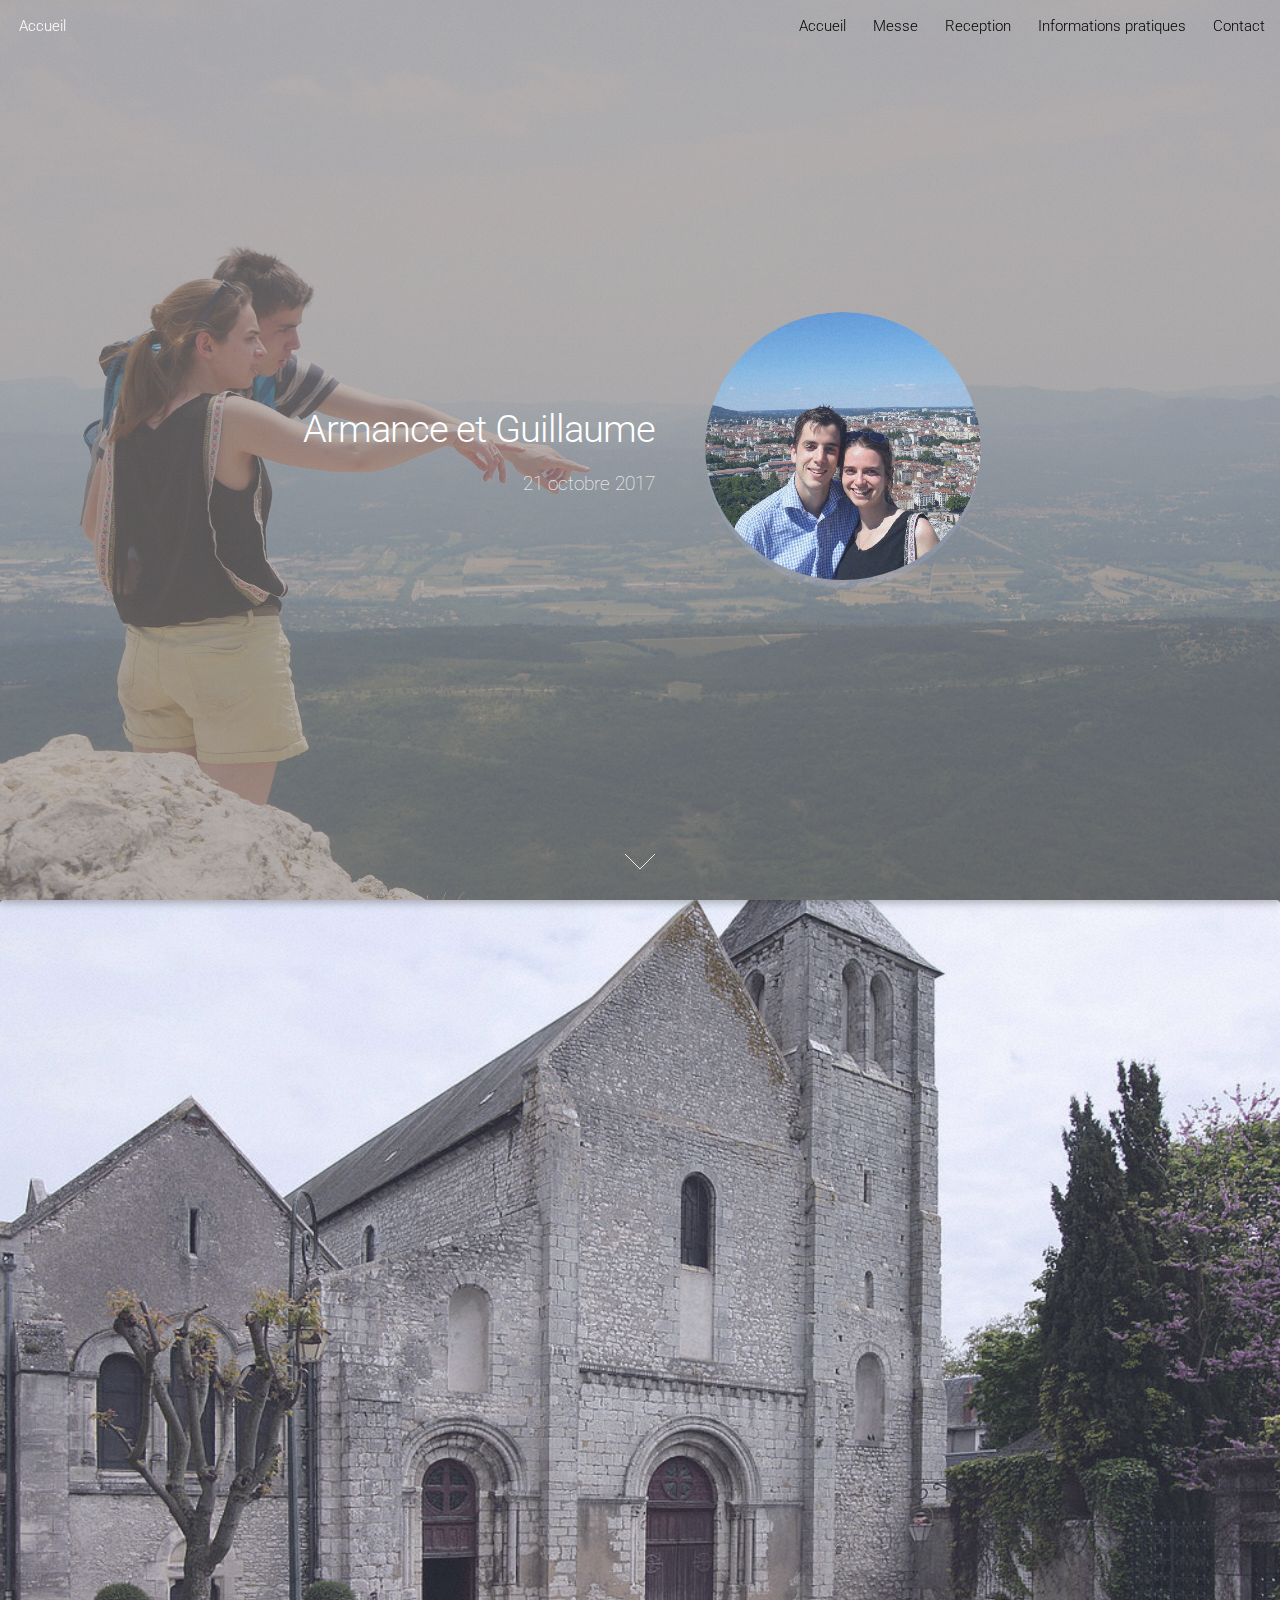
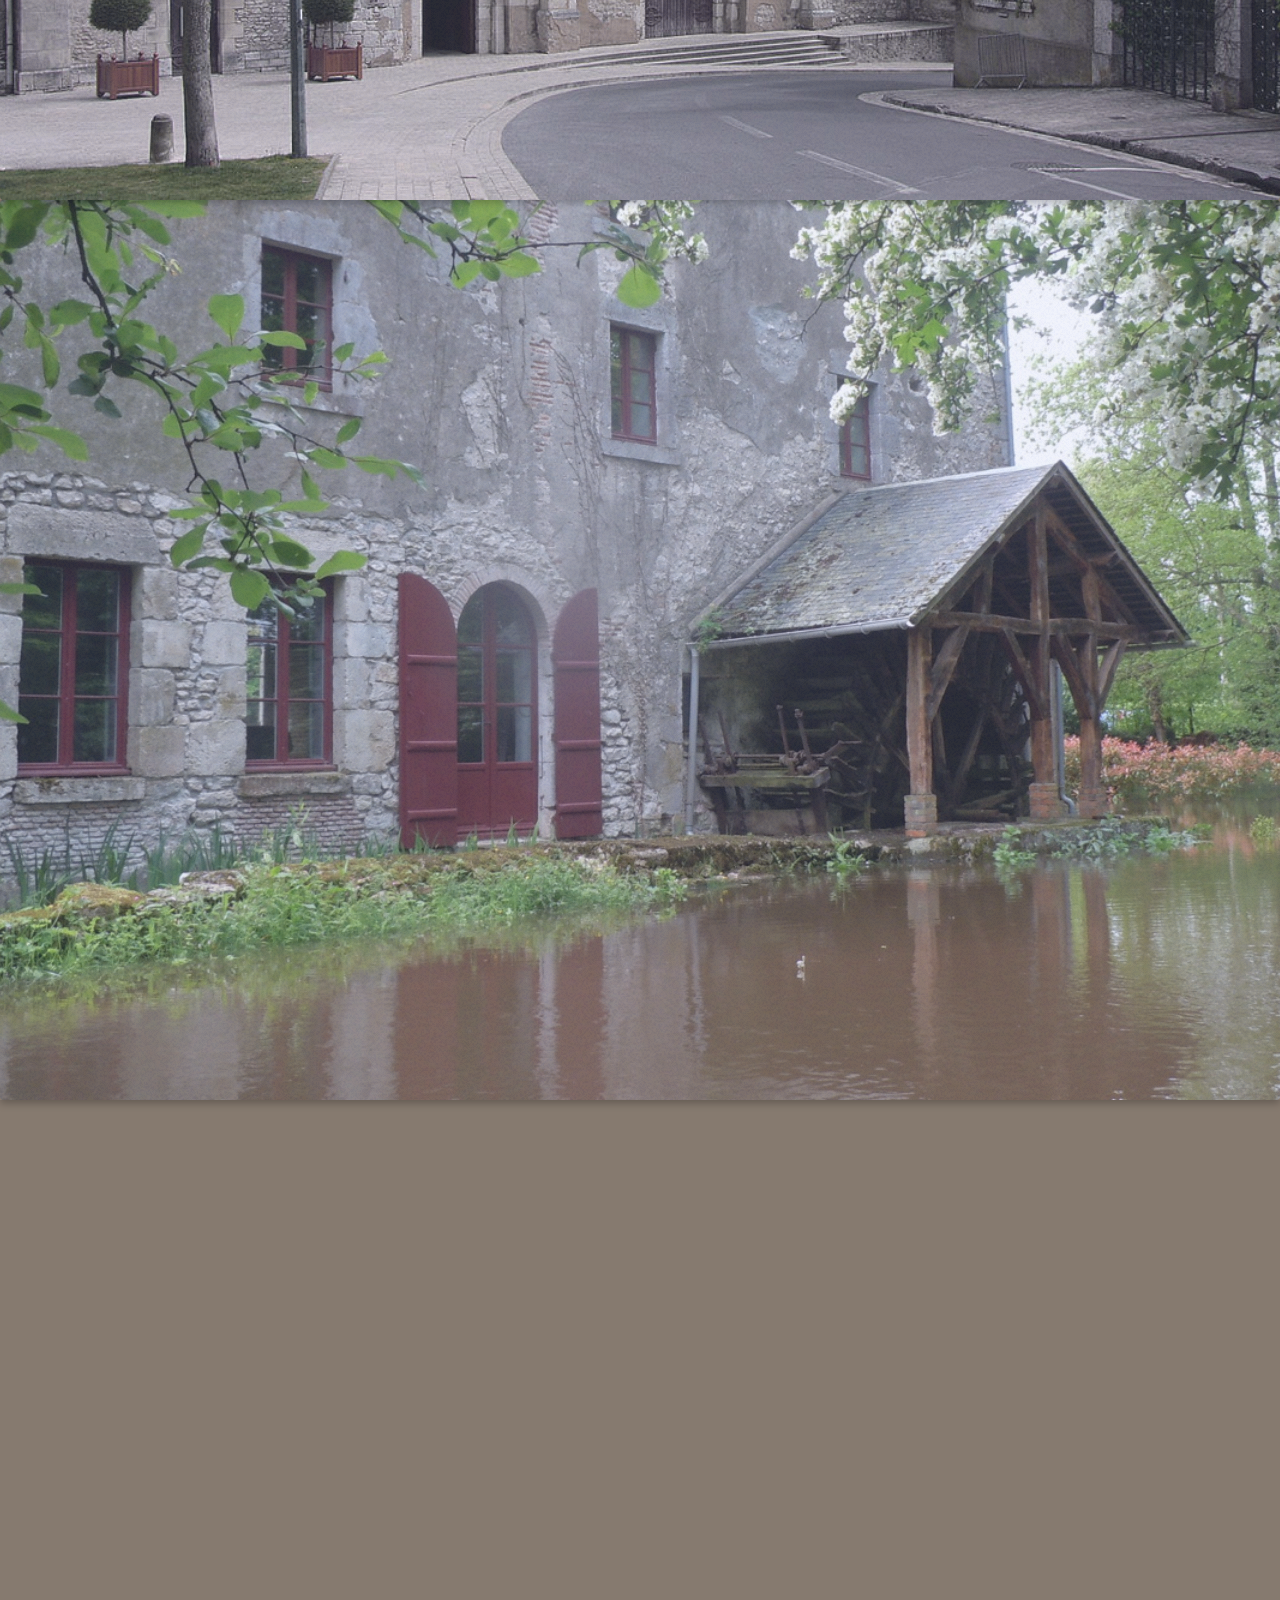
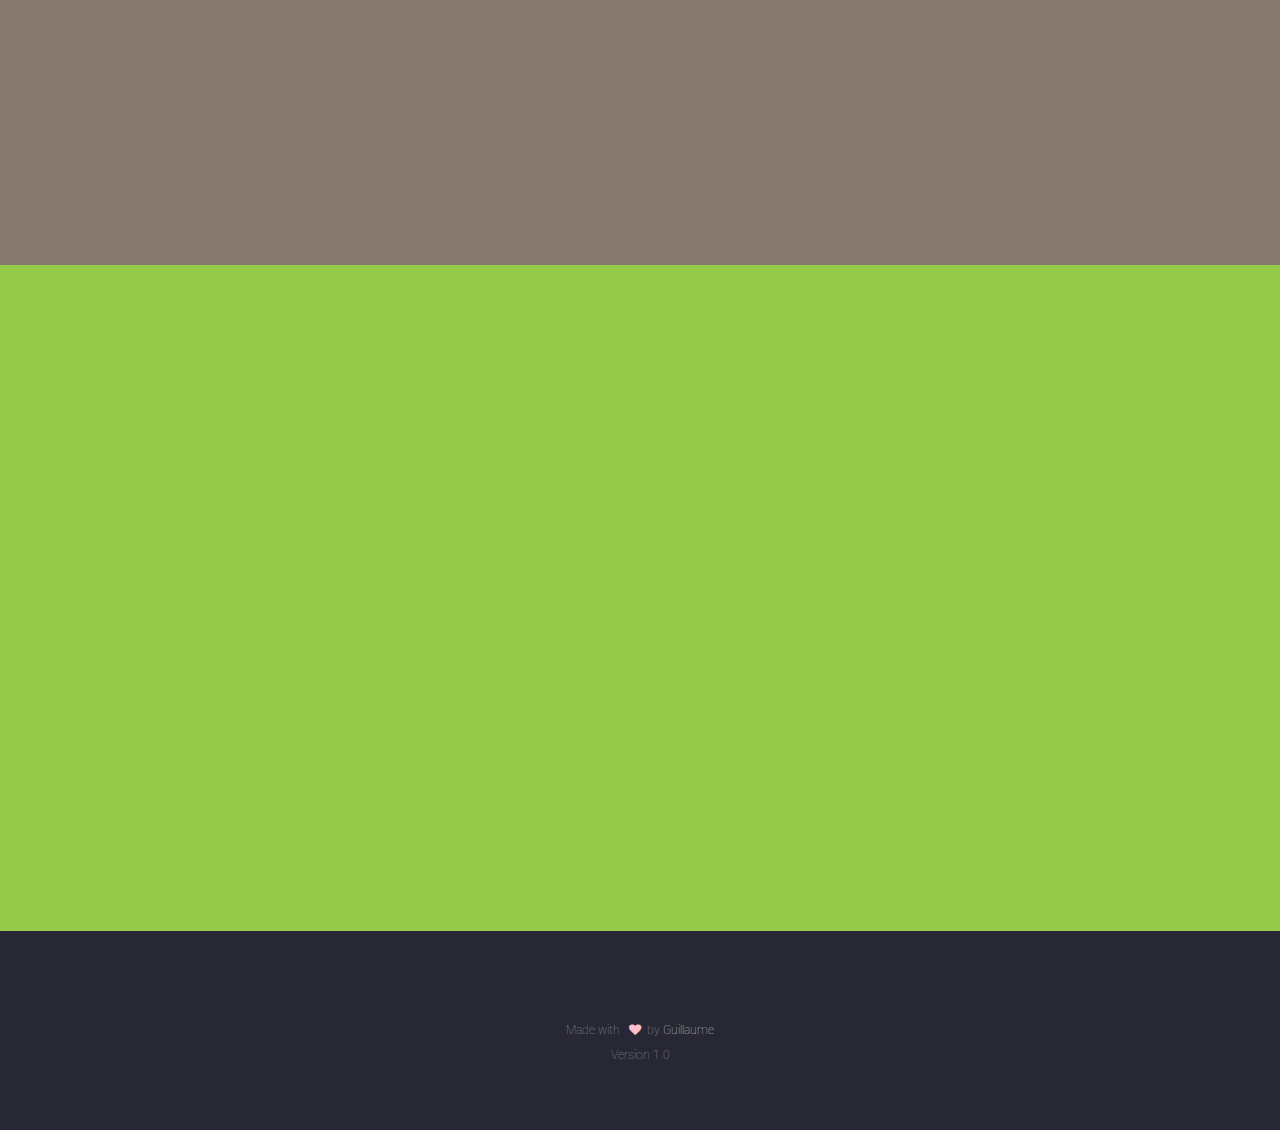
<file: index.html>
<!DOCTYPE HTML>
<html>
	<head>
		<title>Mariage Armance et Guillaume</title>
		<meta charset="utf-8" />
		<meta name="viewport" content=
		"width=device-width, initial-scale=1" />
		<!--[if lte IE 8]><script src="assets/js/ie/html5shiv.js"></script><![endif]-->
		<link rel="stylesheet" href="assets/css/main.css" />
		<!--[if lte IE 9]><link rel="stylesheet" href="assets/css/ie9.css" /><![endif]-->
		<!--[if lte IE 8]><link rel="stylesheet" href="assets/css/ie8.css" /><![endif]-->
		<link rel="icon" href="images/favicon.png" type="image/x-icon">
	</head>
	<body class="landing">
		<div id="page-wrapper">

			<!-- Header -->
				<header id="header">
					<h1 id="logo"><a href="index.html">Accueil</a></h1>
					<nav id="nav">
						<ul>
							<li><a href="#banner" class="scrolly">Accueil</a></li>
							<li><a href="#messe" class="scrolly">Messe</a></li>
							<li><a href="#reception" class="scrolly">Reception</a></li>
							<li><a href="#practice" class="scrolly">Informations pratiques</a></li>
							<li><a href="#contact" class="scrolly">Contact</a></li>
						</ul>
					</nav>
				</header>

				<section id="banner">
					<div class="bannerImg">

					</div>
					<div class="content">
						<header>
							<h2>Armance et Guillaume</h2>
							<p>21 octobre 2017</p>
						</header>
						<span class="image"><img src="images/couple.png" alt="" /></span>
					</div>
					<a href="#messe" class="goto-next scrolly">Next</a>
				</section>

				<section id="messe" class="spotlight style1 bottom">
					<span class="image fit main">
						<!-- <img src="images/chaffin3.jpg" alt="" /> -->
					</span>
					<div class="content">
						<div class="container">
							<div class="row">
								<div class="3u 12u$(medium)">
									<header>
										<h2>la Messe</h2>
										<p>15h00</p>
										<p>Abbatiale Notre Dame de Beaugency</p>
										<!-- <a href="geo:47.777214,1.633461">GPS</a> -->
									</header>
								</div>
								<div class="5u 12u$(medium)">
									<iframe style="width: 100%;height: 350px;border: 1px solid black" src="https://www.google.com/maps/embed?pb=!1m18!1m12!1m3!1d2681.191637536767!2d1.63351788912608!3d47.77773193398422!2m3!1f0!2f0!3f0!3m2!1i1024!2i768!4f13.1!3m3!1m2!1s0x0%3A0xea9a9c4903ec8c55!2s%C3%89glise+Notre-Dame+de+Beaugency!5e0!3m2!1sfr!2sfr!4v1499284003923" frameborder="0" allowfullscreen></iframe>
								</div>
								<div class="4u$ 12u$(medium)">
									<p>
										Stationnement: places disponibles sur les quais de Loire.
									</p>
									<p>N'hésitez pas à vous signaler si vous voulez faire partie de la chorale.</p>
									<p>
										Nous vous prions de ne pas prendre de photo pendant la messe.
									</p>
								</div>
							</div>
						</div>
					</div>
					<a href="#reception" class="goto-next scrolly">Next</a>
				</section>

				<section id="reception" class="spotlight style2 right">
					<span class="image fit main">
						<!-- <img src="images/chaffin3.jpg" alt="" /> -->
					</span>
					<!--<span class="image fit main"></span>-->
					<!-- <span class="image fit main"><img src="images/chaffin3.jpg" alt="" /></span> -->
					<div class="content">
						<header>
							<h2>Reception</h2>
							<p>17h30</p>
						</header>
						<p>La reception aura lieu au moulin de Chaffin.</p>
						<iframe style="width: 100%;height: 350px;border: 1px solid black" width="425" height="350" src="https://www.google.com/maps/embed?pb=!1m28!1m12!1m3!1d21457.42704639932!2d1.6219607195868997!3d47.7585942687515!2m3!1f0!2f0!3f0!3m2!1i1024!2i768!4f13.1!4m13!3e6!4m5!1s0x47e495a756fec349%3A0xea9a9c4903ec8c55!2s%C3%89glise+Notre-Dame+de+Beaugency%2C+Rue+de+l&#39;Abbaye%2C+Beaugency!3m2!1d47.7772782!2d1.6336856!4m5!1s0x47e4bfc51e052acf%3A0xdfe96915d52c5d79!2sMoulin+de+Chaffin%2C+Saint-Laurent-Nouan!3m2!1d47.740635!2d1.64506!5e0!3m2!1sfr!2sfr!4v1499509814659" frameborder="0"  allowfullscreen></iframe>
						<p style="font-style: italic;">Plans d'eau non protégés</p>
						<!-- <ul class="actions">
							<li><a href="#" class="button">Learn More</a></li>
						</ul> -->
					</div>
					<a href="#practice" class="goto-next scrolly">Next</a>
				</section>

				<section id="practice" class="wrapper style1 special fade-up">
					<div class="container">
						<header class="major">
							<h2>Informations Pratique</h2>
						</header>
						<div class="box alt">
							<div class="row uniform">
								<section class="4u 6u(medium) 12u$(xsmall)">
									<a style="box-shadow: none" href="http://www.millemercismariage.com/armanceetguillaume/liste.html" class="button">
									<span class="icon alt major fa-gift"></span>
									<h3>Liste</h3>
									</a>
								</section>
								<section class="4u 6u$(medium) 12u$(xsmall)">
									<a style="box-shadow: none" href="https://www.blablacar.fr/trajets/paris/beaugency/#?fn=paris&fc=48.856614%7C2.352222&fcc=FR&fp=0&tn=beaugency&tc=47.778071%7C1.633523&tcc=FR&tp=0&db=21%2F10%2F2017&sort=trip_date&order=asc&limit=10&page=1" class="button">
										<span class="icon alt major fa-car"></span>
										<h3>Covoiturage</h3>
									</a>
								</section>
								<section class="4u$ 6u(medium) 12u$(xsmall)">
									<a href="https://www.voyages-sncf.com/" class="button" style="box-shadow: none">
										<span class="icon alt major fa-train"></span>
										<h3>Trains</h3>
										<p>gare SNCF : Beaugency</p>
									</a>
								</section>
							</div>
							<div class="row uniform">
								<section class="4u 6u(medium) 12u$(xsmall)" style="pointer-events: none;">
									<a style="box-shadow: none" href="http://www.millemercismariage.com/armanceetguillaume/liste.html" class="button">
									<span class="icon alt major fa-tree"></span>
									<h3>Couchage</h3>
									<p>Possibilité de camper sur place</p>
									</a>
								</section>
								<!-- <section class="4u 6u$(medium) 12u$(xsmall)" style="pointer-events: none;">
									<a style="box-shadow: none" href="https://www.blablacar.fr/trajets/paris/beaugency/#?fn=paris&fc=48.856614%7C2.352222&fcc=FR&fp=0&tn=beaugency&tc=47.778071%7C1.633523&tcc=FR&tp=0&db=21%2F10%2F2017&sort=trip_date&order=asc&limit=10&page=1" class="button">
										<span class="icon alt major fa-cutlery"></span>
										<h3>Déjeuner</h3>
										<p>Le dimanche midi</p>
									</a>
								</section> -->
							</div>
						</div>
					</div>
				</section>

				<section id="contact" class="wrapper style2 special fade">
					<div class="container">
						<header>
							<h2>Contact</h2>
							<p>Questions, hésitations, ... n'hésitez pas !</p>
						</header>
						<form class="container 50%" action="https://formspree.io/guillaume.soulie@gmail.com"  method="POST">
							<div class="row uniform 50%">
								<div class="8u 12u$(xsmall)">
									<input type="text" id="name" placeholder="Nom" name="name">
								</div>
							</div>
							<div class="row uniform 50%">
								<div class="12u 12u$(xsmall)">
									<input type="email" id="email" placeholder="Email" name="email">
								</div>
							</div>
							<div class="row uniform 50%">
								<div class="12u 12u$(xsmall)">
									<textarea id="message" rows="7" placeholder="Message" name="message"></textarea>
								</div>
							</div>
							<div class="row uniform 50%">
								<div class="8u 4u$(xsmall)"></div>
								<div class="4u 6u$(xsmall)">
									<input type="submit" id="btn-submit" class="fit special" value="Envoyer">
								</div>
							</div>
							<input type="hidden" name="_next" value="http://armanceetguillaume.fr/merci.html" />
						</form>
					</div>
				</section>

			<!-- Footer -->
				<footer id="footer">
					<ul class="copyright">
						<span class="message">Made  with &nbsp;</span>
						<i class="fa fa-heart" style="color:pink"></i>
						<span class="message"> &nbsp;by <font style="color:lightgray">Guillaume</font></span>
					</span><br /><br />
						<span>Version 1.0</span>
					</ul>
				</footer>

		</div>

		<!-- Scripts -->
			<script src="assets/js/jquery.min.js"></script>
			<script src="assets/js/jquery.scrolly.min.js"></script>
			<script src="assets/js/jquery.dropotron.min.js"></script>
			<script src="assets/js/jquery.scrollex.min.js"></script>
			<script src="assets/js/skel.min.js"></script>
			<script src="assets/js/util.js"></script>
			<!--[if lte IE 8]><script src="assets/js/ie/respond.min.js"></script><![endif]-->
			<script src="assets/js/main.js"></script>
			<script>
				var header = $('#header');
				$(window).on('scroll', function () {

					var scrollTop = $(this).scrollTop(),
					height = $( window ).height();
					calc = 1 - (height - scrollTop) / height;
					if (calc > '1') {
						calc = 1;
					} else if ( calc < '0' ) {
						calc = 0;
					}
					calc = parseInt(100 * calc * 0.9) / 100;
					bgcolor = 'rgba(' + parseInt(149 * calc) + ',' + parseInt(202 * calc) + ',' + parseInt(75 * calc) + ',' + calc + ')';
					color = 'rgb(' + parseInt(255 * calc) + ',' + parseInt(255 * calc) + ',' + parseInt(255 * calc) + ')';
					header.css({ 'background-color': bgcolor });
					header.css({ 'color': color });

				});
			</script>

			<!-- <script>

// Create cross browser requestAnimationFrame method:
	window.requestAnimationFrame = window.requestAnimationFrame
	 || window.mozRequestAnimationFrame
	 || window.webkitRequestAnimationFrame
	 || window.msRequestAnimationFrame
	 || function(f){setTimeout(f, 1000/60)}

	var bubble1 = document.getElementById('messegBgWindows')

	function parallaxbubbles(){

	 var scrolltop = window.pageYOffset // get number of pixels document has scrolled vertically
	 bubble1.style.backgroundPositionY = scrolltop + 'px' // move bubble1 at 20% of scroll rate
	//  alert(bubble1.style);
	}

	window.addEventListener('scroll', function(){ // on page scroll
	 requestAnimationFrame(parallaxbubbles) // call parallaxbubbles() on next available screen paint
	}, false)

	</script> -->

	</body>
</html>
</file>
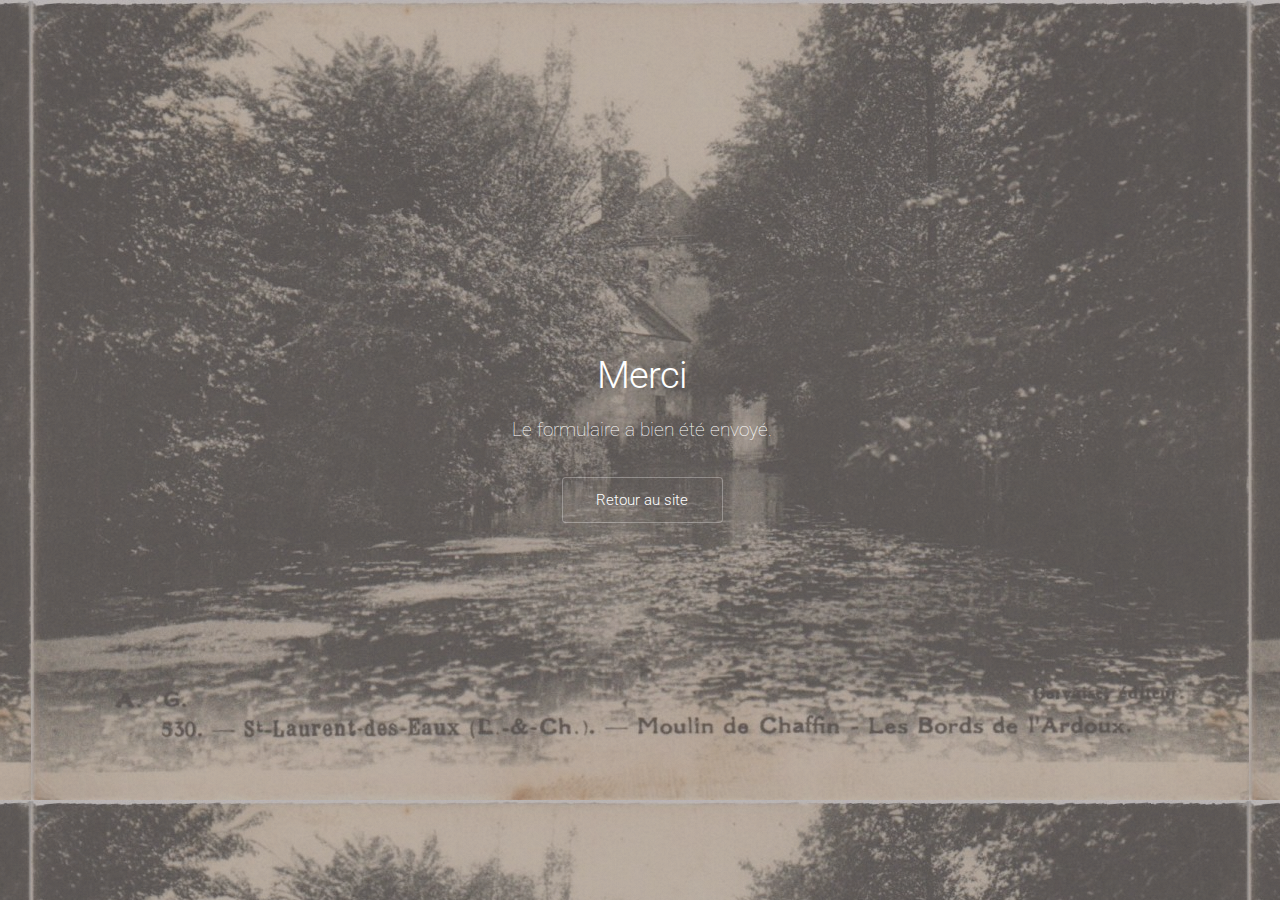
<file: merci.html>
<!DOCTYPE HTML>
<html>
	<head>
		<title>Mariage Armance et Guillaume</title>
		<meta charset="utf-8" />
		<meta name="viewport" content=
		"width=device-width, initial-scale=1" />
		<link rel="stylesheet" href="assets/css/main.css" />
	</head>
	<body class="landing">
		<div id="page-wrapper">
			<section id="banner" style="background-image: url('../../images/moulin.jpg');">
				<div class="content">
					<header style="text-align: center">
						<h2>Merci</h2>
						<p>Le formulaire a bien été envoyé.</p>
						<ul class="actions" style="margin-top: 30px;">
							<li><a href="/#" class="button">Retour au site</a></li>
						</ul>
					</header>
				</div>
			</section>
		</div>
		<script src="assets/js/jquery.min.js"></script>
		<script src="assets/js/jquery.scrolly.min.js"></script>
		<script src="assets/js/jquery.dropotron.min.js"></script>
		<script src="assets/js/jquery.scrollex.min.js"></script>
		<script src="assets/js/skel.min.js"></script>
		<script src="assets/js/util.js"></script>
		<script src="assets/js/main.js"></script>
	</body>
</html>
</file>
<file: assets/css/ie9.css>
/*
	Landed by HTML5 UP
	html5up.net | @ajlkn
	Free for personal and commercial use under the CCA 3.0 license (html5up.net/license)
*/
/* Loader */
body.landing:before, body.landing:after {
  display: none !important; }

/* Icon */
.icon.alt {
  color: inherit !important; }

.icon.major.alt:before {
  color: #ffffff !important; }

/* Banner */
#banner:after {
  background-color: rgba(134, 122, 111, 0.8); }

/* Footer */
#footer .icons .icon.alt:before {
  color: #ffffff !important; }
</file>
<file: assets/css/ie8.css>
/*
	Landed by HTML5 UP
	html5up.net | @ajlkn
	Free for personal and commercial use under the CCA 3.0 license (html5up.net/license)
*/
/* Basic */
body {
  color: #ffffff; }

body, html, #page-wrapper {
  height: 100%; }

blockquote {
  border-left: solid 4px #aaa29a; }

code {
  background: #92877d; }

hr {
  border-bottom: solid 1px #aaa29a; }

/* Icon */
.icon.major {
  -ms-behavior: url("assets/js/ie/PIE.htc"); }

/* Image */
.image {
  position: relative;
  -ms-behavior: url("assets/js/ie/PIE.htc"); }
  .image:before {
    display: none; }
  .image img {
    position: relative;
    -ms-behavior: url("assets/js/ie/PIE.htc"); }

/* Form */
input[type="text"],
input[type="password"],
input[type="email"],
select,
textarea {
  position: relative;
  -ms-behavior: url("assets/js/ie/PIE.htc"); }
  input[type="text"]:focus,
  input[type="password"]:focus,
  input[type="email"]:focus,
  select:focus,
  textarea:focus {
    -ms-behavior: url("assets/js/ie/PIE.htc"); }

input[type="text"],
input[type="password"],
input[type="email"] {
  line-height: 3em; }

input[type="checkbox"],
input[type="radio"] {
  font-size: 3em; }
  input[type="checkbox"] + label:before,
  input[type="radio"] + label:before {
    display: none; }

/* Table */
table tbody tr {
  border: solid 1px #aaa29a; }

table thead {
  border-bottom: solid 1px #aaa29a; }

table tfoot {
  border-top: solid 1px #aaa29a; }

table.alt tbody tr td {
  border: solid 1px #aaa29a; }

/* Button */
input[type="submit"],
input[type="reset"],
input[type="button"],
.button {
  border: solid 1px #ffffff !important; }
  input[type="submit"].special,
  input[type="reset"].special,
  input[type="button"].special,
  .button.special {
    border: 0 !important; }

/* Goto Next */
.goto-next {
  display: none; }

/* Spotlight */
.spotlight {
  height: 100%; }
  .spotlight .content {
    background: #272833; }

/* Wrapper */
.wrapper.style2 input[type="text"]:focus,
.wrapper.style2 input[type="password"]:focus,
.wrapper.style2 input[type="email"]:focus,
.wrapper.style2 select:focus,
.wrapper.style2 textarea:focus {
  border-color: #ffffff; }

.wrapper.style2 input[type="submit"].special:hover, .wrapper.style2 input[type="submit"].special:active,
.wrapper.style2 input[type="reset"].special:hover,
.wrapper.style2 input[type="reset"].special:active,
.wrapper.style2 input[type="button"].special:hover,
.wrapper.style2 input[type="button"].special:active,
.wrapper.style2 .button.special:hover,
.wrapper.style2 .button.special:active {
  color: #95ca4b !important; }

/* Dropotron */
.dropotron {
  background: #272833;
  box-shadow: none !important;
  -ms-behavior: url("assets/js/ie/PIE.htc"); }
  .dropotron > li a, .dropotron > li span {
    color: #ffffff !important; }
  .dropotron.level-0 {
    margin-top: 0; }
    .dropotron.level-0:before {
      display: none; }

/* Header */
#header {
  background: #272833; }

/* Banner */
#banner {
  height: 100%; }
  #banner:before {
    height: 100%; }
  #banner:after {
    background-image: url("images/ie/banner-overlay.png"); }
</file>
<file: assets/css/main.css>
@import url("font-awesome.min.css");@import url("https://fonts.googleapis.com/css?family=Roboto:100,300,100italic,300italic");html,body,div,span,applet,object,iframe,h1,h2,h3,h4,h5,h6,p,blockquote,pre,a,abbr,acronym,address,big,cite,code,del,dfn,em,img,ins,kbd,q,s,samp,small,strike,strong,sub,sup,tt,var,b,u,i,center,dl,dt,dd,ol,ul,li,fieldset,form,label,legend,table,caption,tbody,tfoot,thead,tr,th,td,article,aside,canvas,details,embed,figure,figcaption,footer,header,hgroup,menu,nav,output,ruby,section,summary,time,mark,audio,video{margin:0;padding:0;border:0;font-size:100%;font:inherit;vertical-align:baseline}article,aside,details,figcaption,figure,footer,header,hgroup,menu,nav,section{display:block}body{line-height:1}ol,ul{list-style:none}blockquote,q{quotes:none}blockquote:before,blockquote:after,q:before,q:after{content:'';content:none}table{border-collapse:collapse;border-spacing:0}body{-webkit-text-size-adjust:none}*,*:before,*:after{-moz-box-sizing:border-box;-webkit-box-sizing:border-box;box-sizing:border-box}.container{margin-left:auto;margin-right:auto}.container.\31 25\25		{width:100%;max-width:87.5em;min-width:70em}.container.\37 5\25			{width:52.5em}.container.\35 0\25			{width:35em}.container.\32 5\25			{width:17.5em}.container{width:70em}@media screen and (max-width: 3000px){.container.\31 25\25		{width:100%;max-width:87.5em;min-width:70em}.container.\37 5\25			{width:52.5em}.container.\35 0\25			{width:35em}.container.\32 5\25			{width:17.5em}.container{width:70em}}@media screen and (max-width: 1680px){.container.\31 25\25		{width:100%;max-width:87.5em;min-width:70em}.container.\37 5\25			{width:52.5em}.container.\35 0\25			{width:35em}.container.\32 5\25			{width:17.5em}.container{width:70em}}@media screen and (max-width: 1280px){.container.\31 25\25		{width:100%;max-width:112.5%;min-width:90%}.container.\37 5\25			{width:67.5%}.container.\35 0\25			{width:45%}.container.\32 5\25			{width:22.5%}.container{width:90%}}@media screen and (max-width: 980px){.container.\31 25\25		{width:100%;max-width:125%;min-width:100%}.container.\37 5\25			{width:75%}.container.\35 0\25			{width:50%}.container.\32 5\25			{width:25%}.container{width:100% !important}}@media screen and (max-width: 736px){.container.\31 25\25		{width:100%;max-width:125%;min-width:100%}.container.\37 5\25			{width:75%}.container.\35 0\25			{width:50%}.container.\32 5\25			{width:25%}.container{width:100% !important}}@media screen and (max-width: 480px){.container.\31 25\25		{width:100%;max-width:125%;min-width:100%}.container.\37 5\25			{width:75%}.container.\35 0\25			{width:50%}.container.\32 5\25			{width:25%}.container{width:100% !important}}.row{border-bottom:solid 1px transparent;-moz-box-sizing:border-box;-webkit-box-sizing:border-box;box-sizing:border-box}.row>*{float:left;-moz-box-sizing:border-box;-webkit-box-sizing:border-box;box-sizing:border-box}.row:after,.row:before{content:'';display:block;clear:both;height:0}.row.uniform>*>:first-child{margin-top:0}.row.uniform>*>:last-child{margin-bottom:0}.row.\30 \25 >*{padding:0 0 0 0em}.row.\30 \25{margin:0 0 -1px 0em}.row.uniform.\30 \25 >*{padding:0em 0 0 0em}.row.uniform.\30 \25{margin:0em 0 -1px 0em}.row>*{padding:0 0 0 2.5em}.row{margin:0 0 -1px -2.5em}.row.uniform>*{padding:2.5em 0 0 2.5em}.row.uniform{margin:-2.5em 0 -1px -2.5em}.row.\32 00\25 >*{padding:0 0 0 5em}.row.\32 00\25{margin:0 0 -1px -5em}.row.uniform.\32 00\25 >*{padding:5em 0 0 5em}.row.uniform.\32 00\25{margin:-5em 0 -1px -5em}.row.\31 50\25 >*{padding:0 0 0 3.75em}.row.\31 50\25{margin:0 0 -1px -3.75em}.row.uniform.\31 50\25 >*{padding:3.75em 0 0 3.75em}.row.uniform.\31 50\25{margin:-3.75em 0 -1px -3.75em}.row.\35 0\25 >*{padding:0 0 0 1.25em}.row.\35 0\25{margin:0 0 -1px -1.25em}.row.uniform.\35 0\25 >*{padding:1.25em 0 0 1.25em}.row.uniform.\35 0\25{margin:-1.25em 0 -1px -1.25em}.row.\32 5\25 >*{padding:0 0 0 .625em}.row.\32 5\25{margin:0 0 -1px -.625em}.row.uniform.\32 5\25 >*{padding:.625em 0 0 .625em}.row.uniform.\32 5\25{margin:-.625em 0 -1px -.625em}.\31 2u,.\31 2u\24{width:100%;clear:none;margin-left:0}.\31 1u,.\31 1u\24{width:91.6666666667%;clear:none;margin-left:0}.\31 0u,.\31 0u\24{width:83.3333333333%;clear:none;margin-left:0}.\39 u,.\39 u\24{width:75%;clear:none;margin-left:0}.\38 u,.\38 u\24{width:66.6666666667%;clear:none;margin-left:0}.\37 u,.\37 u\24{width:58.3333333333%;clear:none;margin-left:0}.\36 u,.\36 u\24{width:50%;clear:none;margin-left:0}.\35 u,.\35 u\24{width:41.6666666667%;clear:none;margin-left:0}.\34 u,.\34 u\24{width:33.3333333333%;clear:none;margin-left:0}.\33 u,.\33 u\24{width:25%;clear:none;margin-left:0}.\32 u,.\32 u\24{width:16.6666666667%;clear:none;margin-left:0}.\31 u,.\31 u\24{width:8.3333333333%;clear:none;margin-left:0}.\31 2u\24 +*,.\31 1u\24 +*,.\31 0u\24 +*,.\39 u\24 +*,.\38 u\24 +*,.\37 u\24 +*,.\36 u\24 +*,.\35 u\24 +*,.\34 u\24 +*,.\33 u\24 +*,.\32 u\24 +*,.\31 u\24 +*{clear:left}.\-11u{margin-left:91.6666666667%}.\-10u{margin-left:83.3333333333%}.\-9u{margin-left:75%}.\-8u{margin-left:66.6666666667%}.\-7u{margin-left:58.3333333333%}.\-6u{margin-left:50%}.\-5u{margin-left:41.6666666667%}.\-4u{margin-left:33.3333333333%}.\-3u{margin-left:25%}.\-2u{margin-left:16.6666666667%}.\-1u{margin-left:8.3333333333%}@media screen and (max-width: 3000px){.row>*{padding:0 0 0 2.5em}.row{margin:0 0 -1px -2.5em}.row.uniform>*{padding:2.5em 0 0 2.5em}.row.uniform{margin:-2.5em 0 -1px -2.5em}.row.\32 00\25 >*{padding:0 0 0 5em}.row.\32 00\25{margin:0 0 -1px -5em}.row.uniform.\32 00\25 >*{padding:5em 0 0 5em}.row.uniform.\32 00\25{margin:-5em 0 -1px -5em}.row.\31 50\25 >*{padding:0 0 0 3.75em}.row.\31 50\25{margin:0 0 -1px -3.75em}.row.uniform.\31 50\25 >*{padding:3.75em 0 0 3.75em}.row.uniform.\31 50\25{margin:-3.75em 0 -1px -3.75em}.row.\35 0\25 >*{padding:0 0 0 1.25em}.row.\35 0\25{margin:0 0 -1px -1.25em}.row.uniform.\35 0\25 >*{padding:1.25em 0 0 1.25em}.row.uniform.\35 0\25{margin:-1.25em 0 -1px -1.25em}.row.\32 5\25 >*{padding:0 0 0 .625em}.row.\32 5\25{margin:0 0 -1px -.625em}.row.uniform.\32 5\25 >*{padding:.625em 0 0 .625em}.row.uniform.\32 5\25{margin:-.625em 0 -1px -.625em}.\31 2u\28xxlarge\29,.\31 2u\24\28xxlarge\29{width:100%;clear:none;margin-left:0}.\31 1u\28xxlarge\29,.\31 1u\24\28xxlarge\29{width:91.6666666667%;clear:none;margin-left:0}.\31 0u\28xxlarge\29,.\31 0u\24\28xxlarge\29{width:83.3333333333%;clear:none;margin-left:0}.\39 u\28xxlarge\29,.\39 u\24\28xxlarge\29{width:75%;clear:none;margin-left:0}.\38 u\28xxlarge\29,.\38 u\24\28xxlarge\29{width:66.6666666667%;clear:none;margin-left:0}.\37 u\28xxlarge\29,.\37 u\24\28xxlarge\29{width:58.3333333333%;clear:none;margin-left:0}.\36 u\28xxlarge\29,.\36 u\24\28xxlarge\29{width:50%;clear:none;margin-left:0}.\35 u\28xxlarge\29,.\35 u\24\28xxlarge\29{width:41.6666666667%;clear:none;margin-left:0}.\34 u\28xxlarge\29,.\34 u\24\28xxlarge\29{width:33.3333333333%;clear:none;margin-left:0}.\33 u\28xxlarge\29,.\33 u\24\28xxlarge\29{width:25%;clear:none;margin-left:0}.\32 u\28xxlarge\29,.\32 u\24\28xxlarge\29{width:16.6666666667%;clear:none;margin-left:0}.\31 u\28xxlarge\29,.\31 u\24\28xxlarge\29{width:8.3333333333%;clear:none;margin-left:0}.\31 2u\24\28xxlarge\29 +*,.\31 1u\24\28xxlarge\29 +*,.\31 0u\24\28xxlarge\29 +*,.\39 u\24\28xxlarge\29 +*,.\38 u\24\28xxlarge\29 +*,.\37 u\24\28xxlarge\29 +*,.\36 u\24\28xxlarge\29 +*,.\35 u\24\28xxlarge\29 +*,.\34 u\24\28xxlarge\29 +*,.\33 u\24\28xxlarge\29 +*,.\32 u\24\28xxlarge\29 +*,.\31 u\24\28xxlarge\29 +*{clear:left}.\-11u\28xxlarge\29{margin-left:91.6666666667%}.\-10u\28xxlarge\29{margin-left:83.3333333333%}.\-9u\28xxlarge\29{margin-left:75%}.\-8u\28xxlarge\29{margin-left:66.6666666667%}.\-7u\28xxlarge\29{margin-left:58.3333333333%}.\-6u\28xxlarge\29{margin-left:50%}.\-5u\28xxlarge\29{margin-left:41.6666666667%}.\-4u\28xxlarge\29{margin-left:33.3333333333%}.\-3u\28xxlarge\29{margin-left:25%}.\-2u\28xxlarge\29{margin-left:16.6666666667%}.\-1u\28xxlarge\29{margin-left:8.3333333333%}}@media screen and (max-width: 1680px){.row>*{padding:0 0 0 2.5em}.row{margin:0 0 -1px -2.5em}.row.uniform>*{padding:2.5em 0 0 2.5em}.row.uniform{margin:-2.5em 0 -1px -2.5em}.row.\32 00\25 >*{padding:0 0 0 5em}.row.\32 00\25{margin:0 0 -1px -5em}.row.uniform.\32 00\25 >*{padding:5em 0 0 5em}.row.uniform.\32 00\25{margin:-5em 0 -1px -5em}.row.\31 50\25 >*{padding:0 0 0 3.75em}.row.\31 50\25{margin:0 0 -1px -3.75em}.row.uniform.\31 50\25 >*{padding:3.75em 0 0 3.75em}.row.uniform.\31 50\25{margin:-3.75em 0 -1px -3.75em}.row.\35 0\25 >*{padding:0 0 0 1.25em}.row.\35 0\25{margin:0 0 -1px -1.25em}.row.uniform.\35 0\25 >*{padding:1.25em 0 0 1.25em}.row.uniform.\35 0\25{margin:-1.25em 0 -1px -1.25em}.row.\32 5\25 >*{padding:0 0 0 .625em}.row.\32 5\25{margin:0 0 -1px -.625em}.row.uniform.\32 5\25 >*{padding:.625em 0 0 .625em}.row.uniform.\32 5\25{margin:-.625em 0 -1px -.625em}.\31 2u\28xlarge\29,.\31 2u\24\28xlarge\29{width:100%;clear:none;margin-left:0}.\31 1u\28xlarge\29,.\31 1u\24\28xlarge\29{width:91.6666666667%;clear:none;margin-left:0}.\31 0u\28xlarge\29,.\31 0u\24\28xlarge\29{width:83.3333333333%;clear:none;margin-left:0}.\39 u\28xlarge\29,.\39 u\24\28xlarge\29{width:75%;clear:none;margin-left:0}.\38 u\28xlarge\29,.\38 u\24\28xlarge\29{width:66.6666666667%;clear:none;margin-left:0}.\37 u\28xlarge\29,.\37 u\24\28xlarge\29{width:58.3333333333%;clear:none;margin-left:0}.\36 u\28xlarge\29,.\36 u\24\28xlarge\29{width:50%;clear:none;margin-left:0}.\35 u\28xlarge\29,.\35 u\24\28xlarge\29{width:41.6666666667%;clear:none;margin-left:0}.\34 u\28xlarge\29,.\34 u\24\28xlarge\29{width:33.3333333333%;clear:none;margin-left:0}.\33 u\28xlarge\29,.\33 u\24\28xlarge\29{width:25%;clear:none;margin-left:0}.\32 u\28xlarge\29,.\32 u\24\28xlarge\29{width:16.6666666667%;clear:none;margin-left:0}.\31 u\28xlarge\29,.\31 u\24\28xlarge\29{width:8.3333333333%;clear:none;margin-left:0}.\31 2u\24\28xlarge\29 +*,.\31 1u\24\28xlarge\29 +*,.\31 0u\24\28xlarge\29 +*,.\39 u\24\28xlarge\29 +*,.\38 u\24\28xlarge\29 +*,.\37 u\24\28xlarge\29 +*,.\36 u\24\28xlarge\29 +*,.\35 u\24\28xlarge\29 +*,.\34 u\24\28xlarge\29 +*,.\33 u\24\28xlarge\29 +*,.\32 u\24\28xlarge\29 +*,.\31 u\24\28xlarge\29 +*{clear:left}.\-11u\28xlarge\29{margin-left:91.6666666667%}.\-10u\28xlarge\29{margin-left:83.3333333333%}.\-9u\28xlarge\29{margin-left:75%}.\-8u\28xlarge\29{margin-left:66.6666666667%}.\-7u\28xlarge\29{margin-left:58.3333333333%}.\-6u\28xlarge\29{margin-left:50%}.\-5u\28xlarge\29{margin-left:41.6666666667%}.\-4u\28xlarge\29{margin-left:33.3333333333%}.\-3u\28xlarge\29{margin-left:25%}.\-2u\28xlarge\29{margin-left:16.6666666667%}.\-1u\28xlarge\29{margin-left:8.3333333333%}}@media screen and (max-width: 1280px){.row>*{padding:0 0 0 2.5em}.row{margin:0 0 -1px -2.5em}.row.uniform>*{padding:2.5em 0 0 2.5em}.row.uniform{margin:-2.5em 0 -1px -2.5em}.row.\32 00\25 >*{padding:0 0 0 5em}.row.\32 00\25{margin:0 0 -1px -5em}.row.uniform.\32 00\25 >*{padding:5em 0 0 5em}.row.uniform.\32 00\25{margin:-5em 0 -1px -5em}.row.\31 50\25 >*{padding:0 0 0 3.75em}.row.\31 50\25{margin:0 0 -1px -3.75em}.row.uniform.\31 50\25 >*{padding:3.75em 0 0 3.75em}.row.uniform.\31 50\25{margin:-3.75em 0 -1px -3.75em}.row.\35 0\25 >*{padding:0 0 0 1.25em}.row.\35 0\25{margin:0 0 -1px -1.25em}.row.uniform.\35 0\25 >*{padding:1.25em 0 0 1.25em}.row.uniform.\35 0\25{margin:-1.25em 0 -1px -1.25em}.row.\32 5\25 >*{padding:0 0 0 .625em}.row.\32 5\25{margin:0 0 -1px -.625em}.row.uniform.\32 5\25 >*{padding:.625em 0 0 .625em}.row.uniform.\32 5\25{margin:-.625em 0 -1px -.625em}.\31 2u\28large\29,.\31 2u\24\28large\29{width:100%;clear:none;margin-left:0}.\31 1u\28large\29,.\31 1u\24\28large\29{width:91.6666666667%;clear:none;margin-left:0}.\31 0u\28large\29,.\31 0u\24\28large\29{width:83.3333333333%;clear:none;margin-left:0}.\39 u\28large\29,.\39 u\24\28large\29{width:75%;clear:none;margin-left:0}.\38 u\28large\29,.\38 u\24\28large\29{width:66.6666666667%;clear:none;margin-left:0}.\37 u\28large\29,.\37 u\24\28large\29{width:58.3333333333%;clear:none;margin-left:0}.\36 u\28large\29,.\36 u\24\28large\29{width:50%;clear:none;margin-left:0}.\35 u\28large\29,.\35 u\24\28large\29{width:41.6666666667%;clear:none;margin-left:0}.\34 u\28large\29,.\34 u\24\28large\29{width:33.3333333333%;clear:none;margin-left:0}.\33 u\28large\29,.\33 u\24\28large\29{width:25%;clear:none;margin-left:0}.\32 u\28large\29,.\32 u\24\28large\29{width:16.6666666667%;clear:none;margin-left:0}.\31 u\28large\29,.\31 u\24\28large\29{width:8.3333333333%;clear:none;margin-left:0}.\31 2u\24\28large\29 +*,.\31 1u\24\28large\29 +*,.\31 0u\24\28large\29 +*,.\39 u\24\28large\29 +*,.\38 u\24\28large\29 +*,.\37 u\24\28large\29 +*,.\36 u\24\28large\29 +*,.\35 u\24\28large\29 +*,.\34 u\24\28large\29 +*,.\33 u\24\28large\29 +*,.\32 u\24\28large\29 +*,.\31 u\24\28large\29 +*{clear:left}.\-11u\28large\29{margin-left:91.6666666667%}.\-10u\28large\29{margin-left:83.3333333333%}.\-9u\28large\29{margin-left:75%}.\-8u\28large\29{margin-left:66.6666666667%}.\-7u\28large\29{margin-left:58.3333333333%}.\-6u\28large\29{margin-left:50%}.\-5u\28large\29{margin-left:41.6666666667%}.\-4u\28large\29{margin-left:33.3333333333%}.\-3u\28large\29{margin-left:25%}.\-2u\28large\29{margin-left:16.6666666667%}.\-1u\28large\29{margin-left:8.3333333333%}}@media screen and (max-width: 980px){.row>*{padding:0 0 0 2.5em}.row{margin:0 0 -1px -2.5em}.row.uniform>*{padding:2.5em 0 0 2.5em}.row.uniform{margin:-2.5em 0 -1px -2.5em}.row.\32 00\25 >*{padding:0 0 0 5em}.row.\32 00\25{margin:0 0 -1px -5em}.row.uniform.\32 00\25 >*{padding:5em 0 0 5em}.row.uniform.\32 00\25{margin:-5em 0 -1px -5em}.row.\31 50\25 >*{padding:0 0 0 3.75em}.row.\31 50\25{margin:0 0 -1px -3.75em}.row.uniform.\31 50\25 >*{padding:3.75em 0 0 3.75em}.row.uniform.\31 50\25{margin:-3.75em 0 -1px -3.75em}.row.\35 0\25 >*{padding:0 0 0 1.25em}.row.\35 0\25{margin:0 0 -1px -1.25em}.row.uniform.\35 0\25 >*{padding:1.25em 0 0 1.25em}.row.uniform.\35 0\25{margin:-1.25em 0 -1px -1.25em}.row.\32 5\25 >*{padding:0 0 0 .625em}.row.\32 5\25{margin:0 0 -1px -.625em}.row.uniform.\32 5\25 >*{padding:.625em 0 0 .625em}.row.uniform.\32 5\25{margin:-.625em 0 -1px -.625em}.\31 2u\28medium\29,.\31 2u\24\28medium\29{width:100%;clear:none;margin-left:0}.\31 1u\28medium\29,.\31 1u\24\28medium\29{width:91.6666666667%;clear:none;margin-left:0}.\31 0u\28medium\29,.\31 0u\24\28medium\29{width:83.3333333333%;clear:none;margin-left:0}.\39 u\28medium\29,.\39 u\24\28medium\29{width:75%;clear:none;margin-left:0}.\38 u\28medium\29,.\38 u\24\28medium\29{width:66.6666666667%;clear:none;margin-left:0}.\37 u\28medium\29,.\37 u\24\28medium\29{width:58.3333333333%;clear:none;margin-left:0}.\36 u\28medium\29,.\36 u\24\28medium\29{width:50%;clear:none;margin-left:0}.\35 u\28medium\29,.\35 u\24\28medium\29{width:41.6666666667%;clear:none;margin-left:0}.\34 u\28medium\29,.\34 u\24\28medium\29{width:33.3333333333%;clear:none;margin-left:0}.\33 u\28medium\29,.\33 u\24\28medium\29{width:25%;clear:none;margin-left:0}.\32 u\28medium\29,.\32 u\24\28medium\29{width:16.6666666667%;clear:none;margin-left:0}.\31 u\28medium\29,.\31 u\24\28medium\29{width:8.3333333333%;clear:none;margin-left:0}.\31 2u\24\28medium\29 +*,.\31 1u\24\28medium\29 +*,.\31 0u\24\28medium\29 +*,.\39 u\24\28medium\29 +*,.\38 u\24\28medium\29 +*,.\37 u\24\28medium\29 +*,.\36 u\24\28medium\29 +*,.\35 u\24\28medium\29 +*,.\34 u\24\28medium\29 +*,.\33 u\24\28medium\29 +*,.\32 u\24\28medium\29 +*,.\31 u\24\28medium\29 +*{clear:left}.\-11u\28medium\29{margin-left:91.6666666667%}.\-10u\28medium\29{margin-left:83.3333333333%}.\-9u\28medium\29{margin-left:75%}.\-8u\28medium\29{margin-left:66.6666666667%}.\-7u\28medium\29{margin-left:58.3333333333%}.\-6u\28medium\29{margin-left:50%}.\-5u\28medium\29{margin-left:41.6666666667%}.\-4u\28medium\29{margin-left:33.3333333333%}.\-3u\28medium\29{margin-left:25%}.\-2u\28medium\29{margin-left:16.6666666667%}.\-1u\28medium\29{margin-left:8.3333333333%}}@media screen and (max-width: 736px){.row>*{padding:0 0 0 2.5em}.row{margin:0 0 -1px -2.5em}.row.uniform>*{padding:2.5em 0 0 2.5em}.row.uniform{margin:-2.5em 0 -1px -2.5em}.row.\32 00\25 >*{padding:0 0 0 5em}.row.\32 00\25{margin:0 0 -1px -5em}.row.uniform.\32 00\25 >*{padding:5em 0 0 5em}.row.uniform.\32 00\25{margin:-5em 0 -1px -5em}.row.\31 50\25 >*{padding:0 0 0 3.75em}.row.\31 50\25{margin:0 0 -1px -3.75em}.row.uniform.\31 50\25 >*{padding:3.75em 0 0 3.75em}.row.uniform.\31 50\25{margin:-3.75em 0 -1px -3.75em}.row.\35 0\25 >*{padding:0 0 0 1.25em}.row.\35 0\25{margin:0 0 -1px -1.25em}.row.uniform.\35 0\25 >*{padding:1.25em 0 0 1.25em}.row.uniform.\35 0\25{margin:-1.25em 0 -1px -1.25em}.row.\32 5\25 >*{padding:0 0 0 .625em}.row.\32 5\25{margin:0 0 -1px -.625em}.row.uniform.\32 5\25 >*{padding:.625em 0 0 .625em}.row.uniform.\32 5\25{margin:-.625em 0 -1px -.625em}.\31 2u\28small\29,.\31 2u\24\28small\29{width:100%;clear:none;margin-left:0}.\31 1u\28small\29,.\31 1u\24\28small\29{width:91.6666666667%;clear:none;margin-left:0}.\31 0u\28small\29,.\31 0u\24\28small\29{width:83.3333333333%;clear:none;margin-left:0}.\39 u\28small\29,.\39 u\24\28small\29{width:75%;clear:none;margin-left:0}.\38 u\28small\29,.\38 u\24\28small\29{width:66.6666666667%;clear:none;margin-left:0}.\37 u\28small\29,.\37 u\24\28small\29{width:58.3333333333%;clear:none;margin-left:0}.\36 u\28small\29,.\36 u\24\28small\29{width:50%;clear:none;margin-left:0}.\35 u\28small\29,.\35 u\24\28small\29{width:41.6666666667%;clear:none;margin-left:0}.\34 u\28small\29,.\34 u\24\28small\29{width:33.3333333333%;clear:none;margin-left:0}.\33 u\28small\29,.\33 u\24\28small\29{width:25%;clear:none;margin-left:0}.\32 u\28small\29,.\32 u\24\28small\29{width:16.6666666667%;clear:none;margin-left:0}.\31 u\28small\29,.\31 u\24\28small\29{width:8.3333333333%;clear:none;margin-left:0}.\31 2u\24\28small\29 +*,.\31 1u\24\28small\29 +*,.\31 0u\24\28small\29 +*,.\39 u\24\28small\29 +*,.\38 u\24\28small\29 +*,.\37 u\24\28small\29 +*,.\36 u\24\28small\29 +*,.\35 u\24\28small\29 +*,.\34 u\24\28small\29 +*,.\33 u\24\28small\29 +*,.\32 u\24\28small\29 +*,.\31 u\24\28small\29 +*{clear:left}.\-11u\28small\29{margin-left:91.6666666667%}.\-10u\28small\29{margin-left:83.3333333333%}.\-9u\28small\29{margin-left:75%}.\-8u\28small\29{margin-left:66.6666666667%}.\-7u\28small\29{margin-left:58.3333333333%}.\-6u\28small\29{margin-left:50%}.\-5u\28small\29{margin-left:41.6666666667%}.\-4u\28small\29{margin-left:33.3333333333%}.\-3u\28small\29{margin-left:25%}.\-2u\28small\29{margin-left:16.6666666667%}.\-1u\28small\29{margin-left:8.3333333333%}}@media screen and (max-width: 480px){.row>*{padding:0 0 0 2.5em}.row{margin:0 0 -1px -2.5em}.row.uniform>*{padding:2.5em 0 0 2.5em}.row.uniform{margin:-2.5em 0 -1px -2.5em}.row.\32 00\25 >*{padding:0 0 0 5em}.row.\32 00\25{margin:0 0 -1px -5em}.row.uniform.\32 00\25 >*{padding:5em 0 0 5em}.row.uniform.\32 00\25{margin:-5em 0 -1px -5em}.row.\31 50\25 >*{padding:0 0 0 3.75em}.row.\31 50\25{margin:0 0 -1px -3.75em}.row.uniform.\31 50\25 >*{padding:3.75em 0 0 3.75em}.row.uniform.\31 50\25{margin:-3.75em 0 -1px -3.75em}.row.\35 0\25 >*{padding:0 0 0 1.25em}.row.\35 0\25{margin:0 0 -1px -1.25em}.row.uniform.\35 0\25 >*{padding:1.25em 0 0 1.25em}.row.uniform.\35 0\25{margin:-1.25em 0 -1px -1.25em}.row.\32 5\25 >*{padding:0 0 0 .625em}.row.\32 5\25{margin:0 0 -1px -.625em}.row.uniform.\32 5\25 >*{padding:.625em 0 0 .625em}.row.uniform.\32 5\25{margin:-.625em 0 -1px -.625em}.\31 2u\28xsmall\29,.\31 2u\24\28xsmall\29{width:100%;clear:none;margin-left:0}.\31 1u\28xsmall\29,.\31 1u\24\28xsmall\29{width:91.6666666667%;clear:none;margin-left:0}.\31 0u\28xsmall\29,.\31 0u\24\28xsmall\29{width:83.3333333333%;clear:none;margin-left:0}.\39 u\28xsmall\29,.\39 u\24\28xsmall\29{width:75%;clear:none;margin-left:0}.\38 u\28xsmall\29,.\38 u\24\28xsmall\29{width:66.6666666667%;clear:none;margin-left:0}.\37 u\28xsmall\29,.\37 u\24\28xsmall\29{width:58.3333333333%;clear:none;margin-left:0}.\36 u\28xsmall\29,.\36 u\24\28xsmall\29{width:50%;clear:none;margin-left:0}.\35 u\28xsmall\29,.\35 u\24\28xsmall\29{width:41.6666666667%;clear:none;margin-left:0}.\34 u\28xsmall\29,.\34 u\24\28xsmall\29{width:33.3333333333%;clear:none;margin-left:0}.\33 u\28xsmall\29,.\33 u\24\28xsmall\29{width:25%;clear:none;margin-left:0}.\32 u\28xsmall\29,.\32 u\24\28xsmall\29{width:16.6666666667%;clear:none;margin-left:0}.\31 u\28xsmall\29,.\31 u\24\28xsmall\29{width:8.3333333333%;clear:none;margin-left:0}.\31 2u\24\28xsmall\29 +*,.\31 1u\24\28xsmall\29 +*,.\31 0u\24\28xsmall\29 +*,.\39 u\24\28xsmall\29 +*,.\38 u\24\28xsmall\29 +*,.\37 u\24\28xsmall\29 +*,.\36 u\24\28xsmall\29 +*,.\35 u\24\28xsmall\29 +*,.\34 u\24\28xsmall\29 +*,.\33 u\24\28xsmall\29 +*,.\32 u\24\28xsmall\29 +*,.\31 u\24\28xsmall\29 +*{clear:left}.\-11u\28xsmall\29{margin-left:91.6666666667%}.\-10u\28xsmall\29{margin-left:83.3333333333%}.\-9u\28xsmall\29{margin-left:75%}.\-8u\28xsmall\29{margin-left:66.6666666667%}.\-7u\28xsmall\29{margin-left:58.3333333333%}.\-6u\28xsmall\29{margin-left:50%}.\-5u\28xsmall\29{margin-left:41.6666666667%}.\-4u\28xsmall\29{margin-left:33.3333333333%}.\-3u\28xsmall\29{margin-left:25%}.\-2u\28xsmall\29{margin-left:16.6666666667%}.\-1u\28xsmall\29{margin-left:8.3333333333%}}input#name,input#email{border-color:black}input#name[placeholder],input#email[placeholder]{color:black !important}textarea#message{border-color:black}textarea[placeholder]{color:black !important}html,body{background:#867a6f}body.is-loading *,body.is-loading *:before,body.is-loading *:after{-moz-animation:none !important;-webkit-animation:none !important;-ms-animation:none !important;animation:none !important;-moz-transition:none !important;-webkit-transition:none !important;-ms-transition:none !important;transition:none !important}body,input,select,textarea{color:rgba(255,255,255,0.75);font-family:"Roboto",Helvetica,sans-serif;font-size:15pt;font-weight:100;line-height:1.75em}a{-moz-transition:border-color .2s ease-in-out,color .2s ease-in-out;-webkit-transition:border-color .2s ease-in-out,color .2s ease-in-out;-ms-transition:border-color .2s ease-in-out,color .2s ease-in-out;transition:border-color .2s ease-in-out,color .2s ease-in-out;border-bottom:dotted 1px;color:#95ca4b;text-decoration:none}a:hover{color:#95ca4b !important;border-bottom-color:transparent}strong,b{color:#fff;font-weight:300}em,i{font-style:italic}p{margin:0 0 2em 0}h1,h2,h3,h4,h5,h6{color:#fff;font-weight:300;line-height:1em;margin:0 0 1em 0}h1 a,h2 a,h3 a,h4 a,h5 a,h6 a{color:inherit;border:0}h2{font-size:2em;line-height:1.5em;letter-spacing:-0.025em}h3{font-size:1.35em;line-height:1.5em}h4{font-size:1.1em;line-height:1.5em}h5{font-size:0.9em;line-height:1.5em}h6{font-size:0.7em;line-height:1.5em}sub{font-size:0.8em;position:relative;top:0.5em}sup{font-size:0.8em;position:relative;top:-0.5em}hr{border:0;border-bottom:solid 1px rgba(255,255,255,0.3);margin:3em 0}hr.major{margin:4em 0}blockquote{border-left:solid 4px rgba(255,255,255,0.3);font-style:italic;margin:0 0 2em 0;padding:0.5em 0 0.5em 2em}code{background:rgba(255,255,255,0.075);border-radius:4px;font-family:"Courier New",monospace;font-size:0.9em;margin:0 0.25em;padding:0.25em 0.65em}pre{-webkit-overflow-scrolling:touch;font-family:"Courier New",monospace;font-size:0.9em;margin:0 0 2em 0}pre code{display:block;line-height:1.75em;padding:1em 1.5em;overflow-x:auto}.align-left{text-align:left}.align-center{text-align:center}.align-right{text-align:right}@-moz-keyframes spinner-show{0%{opacity:0}100%{opacity:1}}@-webkit-keyframes spinner-show{0%{opacity:0}100%{opacity:1}}@-ms-keyframes spinner-show{0%{opacity:0}100%{opacity:1}}@keyframes spinner-show{0%{opacity:0}100%{opacity:1}}@-moz-keyframes spinner-hide{0%{color:rgba(255,255,255,0.15);z-index:100001;-moz-transform:scale(1) rotate(0deg);-webkit-transform:scale(1) rotate(0deg);-ms-transform:scale(1) rotate(0deg);transform:scale(1) rotate(0deg)}99%{color:#867a6f;z-index:100001;-moz-transform:scale(0.5) rotate(360deg);-webkit-transform:scale(0.5) rotate(360deg);-ms-transform:scale(0.5) rotate(360deg);transform:scale(0.5) rotate(360deg)}100%{color:#867a6f;z-index:-1;-moz-transform:scale(0.5) rotate(360deg);-webkit-transform:scale(0.5) rotate(360deg);-ms-transform:scale(0.5) rotate(360deg);transform:scale(0.5) rotate(360deg)}}@-webkit-keyframes spinner-hide{0%{color:rgba(255,255,255,0.15);z-index:100001;-moz-transform:scale(1) rotate(0deg);-webkit-transform:scale(1) rotate(0deg);-ms-transform:scale(1) rotate(0deg);transform:scale(1) rotate(0deg)}99%{color:#867a6f;z-index:100001;-moz-transform:scale(0.5) rotate(360deg);-webkit-transform:scale(0.5) rotate(360deg);-ms-transform:scale(0.5) rotate(360deg);transform:scale(0.5) rotate(360deg)}100%{color:#867a6f;z-index:-1;-moz-transform:scale(0.5) rotate(360deg);-webkit-transform:scale(0.5) rotate(360deg);-ms-transform:scale(0.5) rotate(360deg);transform:scale(0.5) rotate(360deg)}}@-ms-keyframes spinner-hide{0%{color:rgba(255,255,255,0.15);z-index:100001;-moz-transform:scale(1) rotate(0deg);-webkit-transform:scale(1) rotate(0deg);-ms-transform:scale(1) rotate(0deg);transform:scale(1) rotate(0deg)}99%{color:#867a6f;z-index:100001;-moz-transform:scale(0.5) rotate(360deg);-webkit-transform:scale(0.5) rotate(360deg);-ms-transform:scale(0.5) rotate(360deg);transform:scale(0.5) rotate(360deg)}100%{color:#867a6f;z-index:-1;-moz-transform:scale(0.5) rotate(360deg);-webkit-transform:scale(0.5) rotate(360deg);-ms-transform:scale(0.5) rotate(360deg);transform:scale(0.5) rotate(360deg)}}@keyframes spinner-hide{0%{color:rgba(255,255,255,0.15);z-index:100001;-moz-transform:scale(1) rotate(0deg);-webkit-transform:scale(1) rotate(0deg);-ms-transform:scale(1) rotate(0deg);transform:scale(1) rotate(0deg)}99%{color:#867a6f;z-index:100001;-moz-transform:scale(0.5) rotate(360deg);-webkit-transform:scale(0.5) rotate(360deg);-ms-transform:scale(0.5) rotate(360deg);transform:scale(0.5) rotate(360deg)}100%{color:#867a6f;z-index:-1;-moz-transform:scale(0.5) rotate(360deg);-webkit-transform:scale(0.5) rotate(360deg);-ms-transform:scale(0.5) rotate(360deg);transform:scale(0.5) rotate(360deg)}}@-moz-keyframes spinner-rotate{0%{-moz-transform:scale(1) rotate(0deg);-webkit-transform:scale(1) rotate(0deg);-ms-transform:scale(1) rotate(0deg);transform:scale(1) rotate(0deg)}100%{-moz-transform:scale(1) rotate(360deg);-webkit-transform:scale(1) rotate(360deg);-ms-transform:scale(1) rotate(360deg);transform:scale(1) rotate(360deg)}}@-webkit-keyframes spinner-rotate{0%{-moz-transform:scale(1) rotate(0deg);-webkit-transform:scale(1) rotate(0deg);-ms-transform:scale(1) rotate(0deg);transform:scale(1) rotate(0deg)}100%{-moz-transform:scale(1) rotate(360deg);-webkit-transform:scale(1) rotate(360deg);-ms-transform:scale(1) rotate(360deg);transform:scale(1) rotate(360deg)}}@-ms-keyframes spinner-rotate{0%{-moz-transform:scale(1) rotate(0deg);-webkit-transform:scale(1) rotate(0deg);-ms-transform:scale(1) rotate(0deg);transform:scale(1) rotate(0deg)}100%{-moz-transform:scale(1) rotate(360deg);-webkit-transform:scale(1) rotate(360deg);-ms-transform:scale(1) rotate(360deg);transform:scale(1) rotate(360deg)}}@keyframes spinner-rotate{0%{-moz-transform:scale(1) rotate(0deg);-webkit-transform:scale(1) rotate(0deg);-ms-transform:scale(1) rotate(0deg);transform:scale(1) rotate(0deg)}100%{-moz-transform:scale(1) rotate(360deg);-webkit-transform:scale(1) rotate(360deg);-ms-transform:scale(1) rotate(360deg);transform:scale(1) rotate(360deg)}}@-moz-keyframes overlay-hide{0%{opacity:1;z-index:100000}15%{opacity:1;z-index:100000}99%{opacity:0;z-index:100000}100%{opacity:0;z-index:-1}}@-webkit-keyframes overlay-hide{0%{opacity:1;z-index:100000}15%{opacity:1;z-index:100000}99%{opacity:0;z-index:100000}100%{opacity:0;z-index:-1}}@-ms-keyframes overlay-hide{0%{opacity:1;z-index:100000}15%{opacity:1;z-index:100000}99%{opacity:0;z-index:100000}100%{opacity:0;z-index:-1}}@keyframes overlay-hide{0%{opacity:1;z-index:100000}15%{opacity:1;z-index:100000}99%{opacity:0;z-index:100000}100%{opacity:0;z-index:-1}}body.landing{text-decoration:none}body.landing:before{-moz-osx-font-smoothing:grayscale;-webkit-font-smoothing:antialiased;font-family:FontAwesome;font-style:normal;font-weight:normal;text-transform:none !important}body.landing:before{-moz-animation:spinner-show 1.5s 1 0.25s ease forwards,spinner-hide 0.25s ease-in-out forwards !important;-webkit-animation:spinner-show 1.5s 1 0.25s ease forwards,spinner-hide 0.25s ease-in-out forwards !important;-ms-animation:spinner-show 1.5s 1 0.25s ease forwards,spinner-hide 0.25s ease-in-out forwards !important;animation:spinner-show 1.5s 1 0.25s ease forwards,spinner-hide 0.25s ease-in-out forwards !important;-moz-transform-origin:50% 50%;-webkit-transform-origin:50% 50%;-ms-transform-origin:50% 50%;transform-origin:50% 50%;color:rgba(255,255,255,0.15);content:'\f1ce';cursor:default;display:block;font-size:2em;height:2em;left:50%;line-height:2em;margin:-1em 0 0 -1em;opacity:0;position:fixed;text-align:center;top:50%;width:2em;z-index:-1}body.landing:after{-moz-animation:overlay-hide 1.5s ease-in forwards !important;-webkit-animation:overlay-hide 1.5s ease-in forwards !important;-ms-animation:overlay-hide 1.5s ease-in forwards !important;animation:overlay-hide 1.5s ease-in forwards !important;background:#867a6f;content:'';display:block;height:100%;left:0;opacity:0;position:fixed;top:0;width:100%;z-index:-1}body.landing.is-loading:before{-moz-animation:spinner-show 1.5s 1 0.25s ease forwards,spinner-rotate 0.75s infinite linear !important;-webkit-animation:spinner-show 1.5s 1 0.25s ease forwards,spinner-rotate 0.75s infinite linear !important;-ms-animation:spinner-show 1.5s 1 0.25s ease forwards,spinner-rotate 0.75s infinite linear !important;animation:spinner-show 1.5s 1 0.25s ease forwards,spinner-rotate 0.75s infinite linear !important;z-index:100001}body.landing.is-loading:after{-moz-animation:none !important;-webkit-animation:none !important;-ms-animation:none !important;animation:none !important;opacity:1;z-index:100000}@media (-webkit-min-device-pixel-ratio: 2){body.landing:before{line-height:2.025em}}section.special,article.special{text-align:center}header p{color:#fff;position:relative;margin:0 0 1.5em 0}header h2+p{font-size:1.25em;margin-top:-1em;line-height:1.75em}header h3+p{font-size:1.1em;margin-top:-.8em;line-height:1.75em}header h4+p,header h5+p,header h6+p{font-size:0.9em;margin-top:-.6em;line-height:1.5em}header.major{margin:0 0 4em 0;position:relative;text-align:center}header.major:after{background:#95ca4b;content:'';display:inline-block;height:0.2em;max-width:20em;width:75%}footer.major{margin:4em 0 0 0}form{margin:0 0 2em 0}label{color:#fff;display:block;font-size:0.9em;font-weight:300;margin:0 0 1em 0}input[type="text"],input[type="password"],input[type="email"],select,textarea{-moz-appearance:none;-webkit-appearance:none;-ms-appearance:none;appearance:none;-moz-transition:border-color .2s ease-in-out;-webkit-transition:border-color .2s ease-in-out;-ms-transition:border-color .2s ease-in-out;transition:border-color .2s ease-in-out;background:transparent;border-radius:4px;border:solid 1px rgba(255,255,255,0.3);color:inherit;display:block;outline:0;padding:0 1em;text-decoration:none;width:100%}input[type="text"]:invalid,input[type="password"]:invalid,input[type="email"]:invalid,select:invalid,textarea:invalid{box-shadow:none}input[type="text"]:focus,input[type="password"]:focus,input[type="email"]:focus,select:focus,textarea:focus{border-color:#95ca4b}.select-wrapper{text-decoration:none;display:block;position:relative}.select-wrapper:before{-moz-osx-font-smoothing:grayscale;-webkit-font-smoothing:antialiased;font-family:FontAwesome;font-style:normal;font-weight:normal;text-transform:none !important}.select-wrapper:before{color:rgba(255,255,255,0.3);content:'\f078';display:block;height:3em;line-height:3em;pointer-events:none;position:absolute;right:0;text-align:center;top:0;width:3em}.select-wrapper select::-ms-expand{display:none}input[type="text"],input[type="password"],input[type="email"],select{height:3em}textarea{padding:0.75em 1em}select option{background-color:#867a6f;color:#fff}select:focus::-ms-value{background:transparent}input[type="checkbox"],input[type="radio"]{-moz-appearance:none;-webkit-appearance:none;-ms-appearance:none;appearance:none;display:block;float:left;margin-right:-2em;opacity:0;width:1em;z-index:-1}input[type="checkbox"]+label,input[type="radio"]+label{text-decoration:none;color:rgba(255,255,255,0.75);cursor:pointer;display:inline-block;font-size:1em;font-weight:100;padding-left:2.55em;padding-right:0.75em;position:relative}input[type="checkbox"]+label:before,input[type="radio"]+label:before{-moz-osx-font-smoothing:grayscale;-webkit-font-smoothing:antialiased;font-family:FontAwesome;font-style:normal;font-weight:normal;text-transform:none !important}input[type="checkbox"]+label:before,input[type="radio"]+label:before{border-radius:4px;border:solid 1px rgba(255,255,255,0.3);content:'';display:inline-block;height:1.8em;left:0;line-height:1.725em;position:absolute;text-align:center;top:0;width:1.8em}input[type="checkbox"]:checked+label:before,input[type="radio"]:checked+label:before{background:rgba(255,255,255,0.25);color:#fff;content:'\f00c'}input[type="checkbox"]:focus+label:before,input[type="radio"]:focus+label:before{border-color:#95ca4b}input[type="checkbox"]+label:before{border-radius:4px}input[type="radio"]+label:before{border-radius:100%}::-webkit-input-placeholder{color:rgba(255,255,255,0.5) !important;opacity:1.0}:-moz-placeholder{color:rgba(255,255,255,0.5) !important;opacity:1.0}::-moz-placeholder{color:rgba(255,255,255,0.5) !important;opacity:1.0}:-ms-input-placeholder{color:rgba(255,255,255,0.5) !important;opacity:1.0}.formerize-placeholder{color:rgba(255,255,255,0.5) !important;opacity:1.0}.box{border-radius:4px;border:solid 1px rgba(255,255,255,0.3);margin-bottom:2em;padding:1.5em}.box>:last-child,.box>:last-child>:last-child,.box>:last-child>:last-child>:last-child{margin-bottom:0}.box.alt{border:0;border-radius:0;padding:0}.icon{text-decoration:none;border-bottom:none;position:relative}.icon:before{-moz-osx-font-smoothing:grayscale;-webkit-font-smoothing:antialiased;font-family:FontAwesome;font-style:normal;font-weight:normal;text-transform:none !important}.icon>.label{display:none}.icon.alt{text-decoration:none}.icon.alt:before{-moz-osx-font-smoothing:grayscale;-webkit-font-smoothing:antialiased;font-family:FontAwesome;font-style:normal;font-weight:normal;text-transform:none !important}.icon.alt:before{color:#867a6f !important;text-shadow:1px 0 0 #fff,-1px 0 0 #fff,0 1px 0 #fff,0 -1px 0 #fff}.icon.major{background:#272833;border-radius:100%;cursor:default;display:inline-block;height:6em;line-height:6em;margin:0 0 2em 0;text-align:center;width:6em}.icon.major:before{font-size:2.25em}.icon.major.alt{text-decoration:none}.icon.major.alt:before{-moz-osx-font-smoothing:grayscale;-webkit-font-smoothing:antialiased;font-family:FontAwesome;font-style:normal;font-weight:normal;text-transform:none !important}.icon.major.alt:before{color:#272833 !important;text-shadow:1px 0 0 #fff,-1px 0 0 #fff,0 1px 0 #fff,0 -1px 0 #fff}.image{border-radius:4px;border:0;display:inline-block;position:relative;overflow:hidden}.image:before{content:'';display:block;position:absolute;left:0;top:0;background-image:url("images/overlay.png");width:100%;height:100%;z-index:1}.image img{border-radius:4px;display:block}.image.left{float:left;margin:0 1.5em 1em 0;top:0.25em}.image.right{float:right;margin:0 0 1em 1.5em;top:0.25em}.image.left,.image.right{max-width:40%}.image.left img,.image.right img{width:100%}.image.fit{display:block;margin:0 0 2em 0;width:100%}.image.fit img{width:100%}ol{list-style:decimal;margin:0 0 2em 0;padding-left:1.25em}ol li{padding-left:0.25em}ul{list-style:disc;margin:0 0 2em 0;padding-left:1em}ul li{padding-left:0.5em}ul.alt{list-style:none;padding-left:0}ul.alt li{border-top:solid 1px rgba(255,255,255,0.3);padding:0.5em 0}ul.alt li:first-child{border-top:0;padding-top:0}ul.icons{cursor:default;list-style:none;padding-left:0}ul.icons li{display:inline-block;height:2.5em;line-height:2.5em;padding:0 0.5em}ul.icons li .icon{font-size:0.8em}ul.icons li .icon:before{font-size:2em}ul.actions{cursor:default;list-style:none;padding-left:0}ul.actions li{display:inline-block;padding:0 1em 0 0;vertical-align:middle}ul.actions li:last-child{padding-right:0}ul.actions.small li{padding:0 .5em 0 0}ul.actions.vertical li{display:block;padding:1em 0 0 0}ul.actions.vertical li:first-child{padding-top:0}ul.actions.vertical li>*{margin-bottom:0}ul.actions.vertical.small li{padding:.5em 0 0 0}ul.actions.vertical.small li:first-child{padding-top:0}ul.actions.fit{display:table;margin-left:-1em;padding:0;table-layout:fixed;width:calc(100% + 1em)}ul.actions.fit li{display:table-cell;padding:0 0 0 1em}ul.actions.fit li>*{margin-bottom:0}ul.actions.fit.small{margin-left:-.5em;width:calc(100% + .5em)}ul.actions.fit.small li{padding:0 0 0 .5em}dl{margin:0 0 2em 0}.table-wrapper{-webkit-overflow-scrolling:touch;overflow-x:auto}table{margin:0 0 2em 0;width:100%}table tbody tr{border:solid 1px rgba(255,255,255,0.3);border-left:0;border-right:0}table tbody tr:nth-child(2n+1){background-color:rgba(255,255,255,0.075)}table td{padding:0.75em 0.75em}table th{color:#fff;font-size:0.9em;font-weight:300;padding:0 0.75em 0.75em 0.75em;text-align:left}table thead{border-bottom:solid 1px rgba(255,255,255,0.3)}table tfoot{border-top:solid 1px rgba(255,255,255,0.3)}table.alt{border-collapse:separate}table.alt tbody tr td{border:solid 1px rgba(255,255,255,0.3);border-left-width:0;border-top-width:0}table.alt tbody tr td:first-child{border-left-width:1px}table.alt tbody tr:first-child td{border-top-width:1px}table.alt thead{border-bottom:0}table.alt tfoot{border-top:0}input[type="submit"],input[type="reset"],input[type="button"],.button{-moz-appearance:none;-webkit-appearance:none;-ms-appearance:none;appearance:none;-moz-transition:background-color .2s ease-in-out,color .2s ease-in-out,box-shadow .2s ease-in-out;-webkit-transition:background-color .2s ease-in-out,color .2s ease-in-out,box-shadow .2s ease-in-out;-ms-transition:background-color .2s ease-in-out,color .2s ease-in-out,box-shadow .2s ease-in-out;transition:background-color .2s ease-in-out,color .2s ease-in-out,box-shadow .2s ease-in-out;background-color:transparent;border-radius:4px;border:0;box-shadow:inset 0 0 0 1px rgba(255,255,255,0.3);color:#fff !important;cursor:pointer;display:inline-block;font-weight:300;height:3em;line-height:3em;padding:0 2.25em;text-align:center;text-decoration:none;white-space:nowrap}input[type="submit"] h3,input[type="reset"] h3,input[type="button"] h3,.button h3{color:inherit}input[type="submit"]:hover,input[type="submit"]:active,input[type="reset"]:hover,input[type="reset"]:active,input[type="button"]:hover,input[type="button"]:active,.button:hover,.button:active{box-shadow:inset 0 0 0 1px #95ca4b;color:#95ca4b !important}input[type="submit"]:hover span,input[type="submit"]:active span,input[type="reset"]:hover span,input[type="reset"]:active span,input[type="button"]:hover span,input[type="button"]:active span,.button:hover span,.button:active span{background-color:#95ca4b}input[type="submit"]:active,input[type="reset"]:active,input[type="button"]:active,.button:active{background-color:rgba(149,202,75,0.15)}input[type="submit"].icon:before,input[type="reset"].icon:before,input[type="button"].icon:before,.button.icon:before{margin-right:0.5em}input[type="submit"].fit,input[type="reset"].fit,input[type="button"].fit,.button.fit{display:block;margin:0 0 1em 0;width:100%}input[type="submit"].small,input[type="reset"].small,input[type="button"].small,.button.small{font-size:0.8em}input[type="submit"].big,input[type="reset"].big,input[type="button"].big,.button.big{font-size:1.35em}input[type="submit"].special,input[type="reset"].special,input[type="button"].special,.button.special{background-color:#95ca4b;box-shadow:none;color:#fff !important}input[type="submit"].special:hover,input[type="reset"].special:hover,input[type="button"].special:hover,.button.special:hover{background-color:#a1d05f}input[type="submit"].special:active,input[type="reset"].special:active,input[type="button"].special:active,.button.special:active{background-color:#89c239}input[type="submit"].disabled,input[type="submit"]:disabled,input[type="reset"].disabled,input[type="reset"]:disabled,input[type="button"].disabled,input[type="button"]:disabled,.button.disabled,.button:disabled{background-color:rgba(255,255,255,0.3) !important;box-shadow:none !important;color:#fff !important;cursor:default;opacity:0.25}.goto-next{border:0;bottom:0;display:block;height:5em;left:50%;margin:0 0 0 -5em;overflow:hidden;position:absolute;text-indent:10em;white-space:nowrap;width:10em;z-index:1}.goto-next:before{background-image:url("images/arrow.svg");background-position:center center;background-repeat:no-repeat;background-size:contain;content:'';display:block;height:1.5em;left:50%;margin:-0.75em 0 0 -1em;position:absolute;top:50%;width:2em;z-index:1}.spotlight{background-attachment:fixed;background-position:center center;background-size:cover;box-shadow:0 0.25em 0.5em 0 rgba(0,0,0,0.25);height:100vh;overflow:hidden;position:relative}.spotlight:nth-last-of-type(1){z-index:1}.spotlight:nth-last-of-type(2){z-index:2}.spotlight:nth-last-of-type(3){z-index:3}.spotlight:nth-last-of-type(4){z-index:4}.spotlight:nth-last-of-type(5){z-index:5}.spotlight:nth-last-of-type(6){z-index:6}.spotlight:nth-last-of-type(7){z-index:7}.spotlight:nth-last-of-type(8){z-index:8}.spotlight:nth-last-of-type(9){z-index:9}.spotlight:nth-last-of-type(10){z-index:10}.spotlight:nth-last-of-type(11){z-index:11}.spotlight:nth-last-of-type(12){z-index:12}.spotlight:nth-last-of-type(13){z-index:13}.spotlight:nth-last-of-type(14){z-index:14}.spotlight:nth-last-of-type(15){z-index:15}.spotlight:nth-last-of-type(16){z-index:16}.spotlight:nth-last-of-type(17){z-index:17}.spotlight:nth-last-of-type(18){z-index:18}.spotlight:nth-last-of-type(19){z-index:19}.spotlight:nth-last-of-type(20){z-index:20}.spotlight:before{content:'';display:block;height:100%;left:0;top:0;width:100%}.spotlight .image.main{display:none}.spotlight .image.main img{position:relative}.spotlight .content{-moz-transform:translate(0,0);-webkit-transform:translate(0,0);-ms-transform:translate(0,0);transform:translate(0,0);-moz-transition:-moz-transform 1s ease, opacity 1s ease;-webkit-transition:-webkit-transform 1s ease, opacity 1s ease;-ms-transition:-ms-transform 1s ease, opacity 1s ease;transition:transform 1s ease, opacity 1s ease;background:rgba(134,122,111,0.8);border-style:solid;opacity:1;position:absolute}.spotlight .goto-next{-moz-transform:translate(0,0);-webkit-transform:translate(0,0);-ms-transform:translate(0,0);transform:translate(0,0);-moz-transition:-moz-transform 0.75s ease, opacity 1s ease-in;-webkit-transition:-webkit-transform 0.75s ease, opacity 1s ease-in;-ms-transition:-ms-transform 0.75s ease, opacity 1s ease-in;transition:transform 0.75s ease, opacity 1s ease-in;-moz-transition-delay:0.5s;-webkit-transition-delay:0.5s;-ms-transition-delay:0.5s;transition-delay:0.5s;opacity:1}.spotlight.top .content,.spotlight.bottom .content{left:0;padding:5.1em 0 3.1em 0;width:100%}.spotlight.top .content{border-bottom-width:0.35em;top:0}.spotlight.bottom .content{border-top-width:0.35em;bottom:0}.spotlight.left .content,.spotlight.right .content{height:101%;padding:6em 3em;top:0;width:28em}.spotlight.left .content{border-right-width:0.35em;left:0}.spotlight.right .content{border-left-width:0.35em;right:0}.spotlight.style1 .content{border-color:#95ca4b}.spotlight.style2 .content{border-color:#9fe855}.spotlight.style3 .content{border-color:#39c088}.spotlight.inactive .content{opacity:0}.spotlight.inactive .goto-next{-moz-transform:translate(0,1.5em);-webkit-transform:translate(0,1.5em);-ms-transform:translate(0,1.5em);transform:translate(0,1.5em);opacity:0}.spotlight.inactive.top .content{-moz-transform:translate(0,-5em);-webkit-transform:translate(0,-5em);-ms-transform:translate(0,-5em);transform:translate(0,-5em)}.spotlight.inactive.bottom .content{-moz-transform:translate(0,5em);-webkit-transform:translate(0,5em);-ms-transform:translate(0,5em);transform:translate(0,5em)}.spotlight.inactive.left .content{-moz-transform:translate(-5em,0);-webkit-transform:translate(-5em,0);-ms-transform:translate(-5em,0);transform:translate(-5em,0)}.spotlight.inactive.right .content{-moz-transform:translate(5em,0);-webkit-transform:translate(5em,0);-ms-transform:translate(5em,0);transform:translate(5em,0)}body.is-touch .spotlight{background-attachment:scroll}.wrapper{padding:6em 0 4em 0}.wrapper.style2{background:#95ca4b}.wrapper.style2 header p,.wrapper.style2 header h2{color:black !important}.wrapper.style2 input[type="text"]:focus,.wrapper.style2 input[type="password"]:focus,.wrapper.style2 input[type="email"]:focus,.wrapper.style2 select:focus,.wrapper.style2 textarea:focus{border-color:black}.wrapper.style2 input[type="submit"]:hover,.wrapper.style2 input[type="submit"]:active,.wrapper.style2 input[type="reset"]:hover,.wrapper.style2 input[type="reset"]:active,.wrapper.style2 input[type="button"]:hover,.wrapper.style2 input[type="button"]:active,.wrapper.style2 .button:hover,.wrapper.style2 .button:active{background-color:rgba(255,255,255,0.075) !important;box-shadow:inset 0 0 0 1px rgba(255,255,255,0.5) !important;color:black !important}.wrapper.style2 input[type="submit"] h3,.wrapper.style2 input[type="reset"] h3,.wrapper.style2 input[type="button"] h3,.wrapper.style2 .button h3{color:black !important}.wrapper.style2 input[type="submit"]:active,.wrapper.style2 input[type="reset"]:active,.wrapper.style2 input[type="button"]:active,.wrapper.style2 .button:active{background-color:rgba(255,255,255,0.25) !important}.wrapper.style2 input[type="submit"].special,.wrapper.style2 input[type="reset"].special,.wrapper.style2 input[type="button"].special,.wrapper.style2 .button.special{background-color:#fff;color:#95ca4b !important}.wrapper.style2 input[type="submit"].special:hover,.wrapper.style2 input[type="submit"].special:active,.wrapper.style2 input[type="reset"].special:hover,.wrapper.style2 input[type="reset"].special:active,.wrapper.style2 input[type="button"].special:hover,.wrapper.style2 input[type="button"].special:active,.wrapper.style2 .button.special:hover,.wrapper.style2 .button.special:active{background-color:rgba(255,255,255,0.075) !important;box-shadow:inset 0 0 0 1px rgba(255,255,255,0.5) !important;color:#fff !important}.wrapper.style2 input[type="submit"].special:active,.wrapper.style2 input[type="reset"].special:active,.wrapper.style2 input[type="button"].special:active,.wrapper.style2 .button.special:active{background-color:rgba(255,255,255,0.25) !important}.wrapper.fade-down>.container{-moz-transform:translate(0,0);-webkit-transform:translate(0,0);-ms-transform:translate(0,0);transform:translate(0,0);-moz-transition:-moz-transform 1s ease, opacity 1s ease;-webkit-transition:-webkit-transform 1s ease, opacity 1s ease;-ms-transition:-ms-transform 1s ease, opacity 1s ease;transition:transform 1s ease, opacity 1s ease;opacity:1}.wrapper.fade-down.inactive>.container{-moz-transform:translate(0,-1em);-webkit-transform:translate(0,-1em);-ms-transform:translate(0,-1em);transform:translate(0,-1em);opacity:0}.wrapper.fade-up>.container{-moz-transform:translate(0,0);-webkit-transform:translate(0,0);-ms-transform:translate(0,0);transform:translate(0,0);-moz-transition:-moz-transform 1s ease, opacity 1s ease;-webkit-transition:-webkit-transform 1s ease, opacity 1s ease;-ms-transition:-ms-transform 1s ease, opacity 1s ease;transition:transform 1s ease, opacity 1s ease;opacity:1}.wrapper.fade-up.inactive>.container{-moz-transform:translate(0,1em);-webkit-transform:translate(0,1em);-ms-transform:translate(0,1em);transform:translate(0,1em);opacity:0}.wrapper.fade>.container{-moz-transition:opacity 1s ease;-webkit-transition:opacity 1s ease;-ms-transition:opacity 1s ease;transition:opacity 1s ease;opacity:1}.wrapper.fade.inactive>.container{opacity:0}.dropotron{background:rgba(39,40,51,0.965);border-radius:4px;box-shadow:0 0.075em 0.35em 0 rgba(0,0,0,0.125);list-style:none;margin-top:calc(-0.25em + 1px);min-width:12em;padding:0.25em 0}.dropotron>li{border-top:solid 1px rgba(255,255,255,0.035);padding:0}.dropotron>li a,.dropotron>li span{border:0;color:rgba(255,255,255,0.75);display:block;padding:0.1em 1em;text-decoration:none}.dropotron>li:first-child{border-top:0}.dropotron>li.active>a,.dropotron>li.active>span{color:#95ca4b}.dropotron.level-0{font-size:0.8em;margin-top:1em}.dropotron.level-0:before{-moz-transform:rotate(45deg);-webkit-transform:rotate(45deg);-ms-transform:rotate(45deg);transform:rotate(45deg);background:#272833;content:'';display:block;height:1em;position:absolute;right:1.5em;top:-0.5em;width:1em}body.landing .dropotron.level-0{margin-top:0}#page-wrapper{padding-top:3.5em}#header{background:rgba(39,40,51,0.965);box-shadow:0 0 0.25em 0 rgba(0,0,0,0.25);cursor:default;height:3.5em;left:0;line-height:3.5em;position:fixed !important;top:0;width:100%;z-index:100}#header h1{height:inherit;left:1.25em;line-height:inherit;margin:0;position:absolute;top:0}#header nav{position:fixed;right:1em;top:0;opacity:1 !important}#header nav ul{margin:0}#header nav ul li{display:inline-block;margin-left:1em}#header nav ul li a,#header nav ul li span{border:0;color:inherit;display:inline-block;height:inherit;line-height:inherit;outline:0;font-weight:300}#header nav ul li a.button,#header nav ul li span.button{height:2em;line-height:2em;padding:0 1.25em}#header nav ul li a:not(.button):before,#header nav ul li span:not(.button):before{margin-right:0.5em}#header nav ul li.active>a,#header nav ul li.active>span{color:#95ca4b}#header nav ul li>ul{display:none}body.landing #page-wrapper{padding-top:0}body.landing #header{background:transparent;box-shadow:none;position:absolute}#banner{box-shadow:0 0.25em 0.5em 0 rgba(0,0,0,0.25);min-height:100vh;position:relative;text-align:center;z-index:21}#banner .bannerImg{background-attachment:local !important;background-color:#272833;background-size:cover;height:100vh;width:100vw;bottom:0px;position:absolute}#banner .bannerImg.small{height:200vw}@media screen and (max-width: 3000px){#banner .bannerImg{background-image:url("../../images/loinAuLoin_xlarge.jpg")}}@media screen and (max-width: 1680px){#banner .bannerImg{background-image:url("../../images/loinAuLoin_xlarge.jpg")}}@media screen and (max-width: 1280px){#banner .bannerImg{background-image:url("../../images/loinAuLoin_large.jpg")}}@media screen and (max-width: 980px){#banner .bannerImg{background-image:url("../../images/loinAuLoin_medium.jpg")}}@media screen and (max-width: 736px){#banner .bannerImg{background-image:url("../../images/loinAuLoin_small.jpg")}}@media screen and (max-width: 480px){#banner .bannerImg{background-image:url("../../images/loinAuLoin_xsmall.jpg")}}#banner:before{content:'';display:inline-block;height:100vh;vertical-align:middle;width:1%}#banner:after{background-image:-moz-linear-gradient(top, rgba(134,122,111,0.5), rgba(134,122,111,0.5)),url("images/overlay.png");;background-image:-webkit-linear-gradient(top, rgba(134,122,111,0.5), rgba(134,122,111,0.5)),url("images/overlay.png");;background-image:-ms-linear-gradient(top, rgba(134,122,111,0.5), rgba(134,122,111,0.5)),url("images/overlay.png");;background-image:linear-gradient(top, rgba(134,122,111,0.5), rgba(134,122,111,0.5)),url("images/overlay.png");;content:'';display:block;height:100%;left:0;position:absolute;top:0;width:100%}#banner .content{display:inline-block;margin-right:1%;max-width:95%;padding:6em;position:relative;text-align:right;vertical-align:middle;z-index:1}#banner .content header{display:inline-block;vertical-align:middle}#banner .content header h2{font-size:2.5em;margin:0}#banner .content header p{margin:.5em 0 0 0;top:0}#banner .content .image{border-radius:100%;display:inline-block;height:18em;margin-left:3em;vertical-align:middle;width:18em}#banner .content .image img{border-radius:100%;display:block;width:100%}body.is-touch #banner{background-attachment:scroll}#messe .image{top:0px;position:absolute;background-size:auto 100vh;height:100vh;display:block}@media screen and (max-width: 3000px){#messe .image{background-image:url("/images/beaugency_xlarge.jpg");background-size:120vw auto;background-position:bottom}}@media screen and (max-width: 1680px){#messe .image{background-image:url("/images/beaugency_xlarge.jpg");background-size:120vw auto;background-position:bottom}}@media screen and (max-width: 1280px){#messe .image{background-image:url("/images/beaugency_large.jpg");background-size:120vw auto;background-position:bottom}}@media screen and (max-width: 980px){#messe .image{background-image:url("/images/beaugency_medium.jpg");background-size:100vw auto;height:60vh;position:inherit}}@media screen and (max-width: 736px){#messe .image{background-image:url("/images/beaugency_small.jpg");background-size:auto 70vh}}@media screen and (max-width: 480px){#messe .image{background-image:url("/images/beaugency_xlarge.jpg");background-size:auto 70vh}}#reception .image{top:0px;position:absolute;background-size:auto 100vh;height:100vh;display:block}@media screen and (max-width: 3000px){#reception .image{background-image:url("/images/chaffin_xlarge.jpg");background-size:120vw auto;background-position:bottom}}@media screen and (max-width: 1680px){#reception .image{background-image:url("/images/chaffin_xlarge.jpg");background-size:120vw auto;background-position:bottom}}@media screen and (max-width: 1280px){#reception .image{background-image:url("/images/chaffin_large.jpg");background-size:120vw auto;background-position:bottom}}@media screen and (max-width: 980px){#reception .image{background-image:url("/images/chaffin_medium.jpg");background-size:100vw auto;height:60vh;position:inherit}}@media screen and (max-width: 736px){#reception .image{background-image:url("/images/chaffin_small.jpg");background-size:auto 70vh}}@media screen and (max-width: 480px){#reception .image{background-image:url("/images/chaffin_xlarge.jpg");background-size:auto 70vh}}#footer{background:#272833;padding:6em 0;text-align:center}#footer .icons .icon.alt{text-decoration:none}#footer .icons .icon.alt:before{-moz-osx-font-smoothing:grayscale;-webkit-font-smoothing:antialiased;font-family:FontAwesome;font-style:normal;font-weight:normal;text-transform:none !important}#footer .icons .icon.alt:before{color:#272833 !important;text-shadow:1px 0 0 rgba(255,255,255,0.5),-1px 0 0 rgba(255,255,255,0.5),0 1px 0 rgba(255,255,255,0.5),0 -1px 0 rgba(255,255,255,0.5)}#footer .copyright{color:rgba(255,255,255,0.5);font-size:0.8em;line-height:1em;margin:2em 0 0 0;padding:0;text-align:center}#footer .copyright li{border-left:solid 1px rgba(255,255,255,0.3);display:inline-block;list-style:none;margin-left:1.5em;padding-left:1.5em}#footer .copyright li:first-child{border-left:0;margin-left:0;padding-left:0}#footer .copyright li a{color:inherit}@media screen and (max-width: 1680px){body,input,select,textarea{font-size:13pt}}@media screen and (max-width: 1280px){body,input,select,textarea{font-size:11.5pt}.spotlight.top .content{padding:3.825em 0 1.825em 0}.spotlight.bottom .content{padding:3.825em 0 2.95em 0}.spotlight.left .content,.spotlight.right .content{padding:4.5em 2.5em;width:25em}.wrapper{padding:4.5em 0 2.5em 0}.dropotron.level-0{font-size:1em}#banner .content{padding:4.5em}#footer{padding:4.5em 0}}@media screen and (max-width: 980px){body,input,select,textarea{font-size:12pt}.spotlight{background-attachment:scroll;height:auto}.spotlight .image.main{display:block;margin:0;max-height:80vw;overflow:hidden}.spotlight .content{background-color:#867a6f;border-width:0 !important;border-top-width:0.35em !important;bottom:auto !important;left:auto !important;padding:4.5em 2.5em 2.5em 2.5em !important;position:relative;right:auto !important;text-align:center;top:auto !important;width:100% !important}.spotlight .goto-next{display:none}.wrapper{padding:4.5em 2.5em 2.5em 2.5em}#banner .goto-next{height:7em}#banner .content{padding:9em 0;text-align:center}#banner .content header{display:block;margin:0 0 2em 0;text-align:center}#banner .content .image{margin:0}#footer{padding:4.5em 0}}#navPanel,#titleBar{display:none}@media screen and (max-width: 736px){html,body{overflow-x:hidden}body,input,select,textarea{font-size:12pt}h2{font-size:1.5em}h3{font-size:1.2em}h4{font-size:1em}header p br{display:none}header h2+p{font-size:1em}header h3+p{font-size:1em}header h4+p,header h5+p,header h6+p{font-size:0.9em}header.major{margin:0 0 2em 0}.goto-next:before{height:0.8em;margin:-0.4em 0 0 -0.6em;width:1.2em}.spotlight{box-shadow:0 0.125em 0.5em 0 rgba(0,0,0,0.25)}.spotlight .image.main{max-height:120vw}.spotlight .content{border-top-width:0.2em !important;padding:3.25em 1.5em 1.25em 1.5em !important}.wrapper{padding:3.25em 1.5em 1.25em 1.5em}#header{display:none}#banner{box-shadow:0 0.125em 0.5em 0 rgba(0,0,0,0.25);min-height:calc(100vh - 44px)}#banner:before{height:calc(100vh - 44px)}#banner .content{padding:4.0625em 1.5em 4.875em 1.5em}#banner .content header h2{font-size:1.5em}#banner .content .image{height:9em;width:9em}#page-wrapper{-moz-backface-visibility:hidden;-webkit-backface-visibility:hidden;-ms-backface-visibility:hidden;backface-visibility:hidden;-moz-transition:-moz-transform .5s ease;-webkit-transition:-webkit-transform .5s ease;-ms-transition:-ms-transform .5s ease;transition:transform .5s ease;padding-bottom:1px;padding-top:44px !important}#titleBar{-moz-backface-visibility:hidden;-webkit-backface-visibility:hidden;-ms-backface-visibility:hidden;backface-visibility:hidden;-moz-transition:-moz-transform .5s ease;-webkit-transition:-webkit-transform .5s ease;-ms-transition:-ms-transform .5s ease;transition:transform .5s ease;display:block;height:44px;left:0;position:fixed;top:0;width:100%;z-index:10001;background:#272833;box-shadow:0 0.125em 0.125em 0 rgba(0,0,0,0.125)}#titleBar .title{color:#fff;display:block;font-weight:300;height:44px;line-height:44px;text-align:center}#titleBar .title a{color:inherit;border:0}#titleBar .toggle{text-decoration:none;height:60px;left:0;position:absolute;top:0;width:90px;outline:0;border:0}#titleBar .toggle:before{-moz-osx-font-smoothing:grayscale;-webkit-font-smoothing:antialiased;font-family:FontAwesome;font-style:normal;font-weight:normal;text-transform:none !important}#titleBar .toggle:before{background:#95ca4b;color:rgba(255,255,255,0.5);content:'\f0c9';display:block;font-size:18px;height:44px;left:0;line-height:44px;position:absolute;text-align:center;top:0;width:54px}#navPanel{-moz-backface-visibility:hidden;-webkit-backface-visibility:hidden;-ms-backface-visibility:hidden;backface-visibility:hidden;-moz-transform:translateX(-275px);-webkit-transform:translateX(-275px);-ms-transform:translateX(-275px);transform:translateX(-275px);-moz-transition:-moz-transform .5s ease;-webkit-transition:-webkit-transform .5s ease;-ms-transition:-ms-transform .5s ease;transition:transform .5s ease;display:block;height:100%;left:0;overflow-y:auto;position:fixed;top:0;width:275px;z-index:10002;background:#80756a;padding:0.75em 1.25em}#navPanel .link{border:0;border-top:solid 1px rgba(255,255,255,0.05);color:rgba(255,255,255,0.75);display:block;height:3em;line-height:3em;text-decoration:none}#navPanel .link:hover{color:inherit !important}#navPanel .link:first-child{border-top:0}#navPanel .link.depth-0{color:#fff;font-weight:300}#navPanel .link .indent-1{display:inline-block;width:1.25em}#navPanel .link .indent-2{display:inline-block;width:2.5em}#navPanel .link .indent-3{display:inline-block;width:3.75em}#navPanel .link .indent-4{display:inline-block;width:5em}#navPanel .link .indent-5{display:inline-block;width:6.25em}body.navPanel-visible #page-wrapper{-moz-transform:translateX(275px);-webkit-transform:translateX(275px);-ms-transform:translateX(275px);transform:translateX(275px)}body.navPanel-visible #titleBar{-moz-transform:translateX(275px);-webkit-transform:translateX(275px);-ms-transform:translateX(275px);transform:translateX(275px)}body.navPanel-visible #navPanel{-moz-transform:translateX(0);-webkit-transform:translateX(0);-ms-transform:translateX(0);transform:translateX(0)}#footer{padding:3.25em 1.5em}}@media screen and (max-width: 480px){html,body{min-width:320px}body,input,select,textarea{font-size:12pt}ul.actions{margin:0 0 2em 0}ul.actions li{display:block;padding:1em 0 0 0;text-align:center;width:100%}ul.actions li:first-child{padding-top:0}ul.actions li>*{margin:0 !important;width:100%}ul.actions.small li{padding:.5em 0 0 0}ul.actions.small li:first-child{padding-top:0}input[type="submit"],input[type="reset"],input[type="button"],.button{padding:0}.spotlight .image.main{max-height:100vw}.spotlight .content{padding:3em 1.25em 1em 1.25em !important}.wrapper{padding:3em 1.25em 1em 1.25em}#banner .content{padding:3em 1.5625em 5.25em 1.5625em}#footer{padding:3em 1.25em}#footer .copyright{line-height:inherit}#footer .copyright li{border-left:0;display:block;margin:0;padding:0}}
</file>
